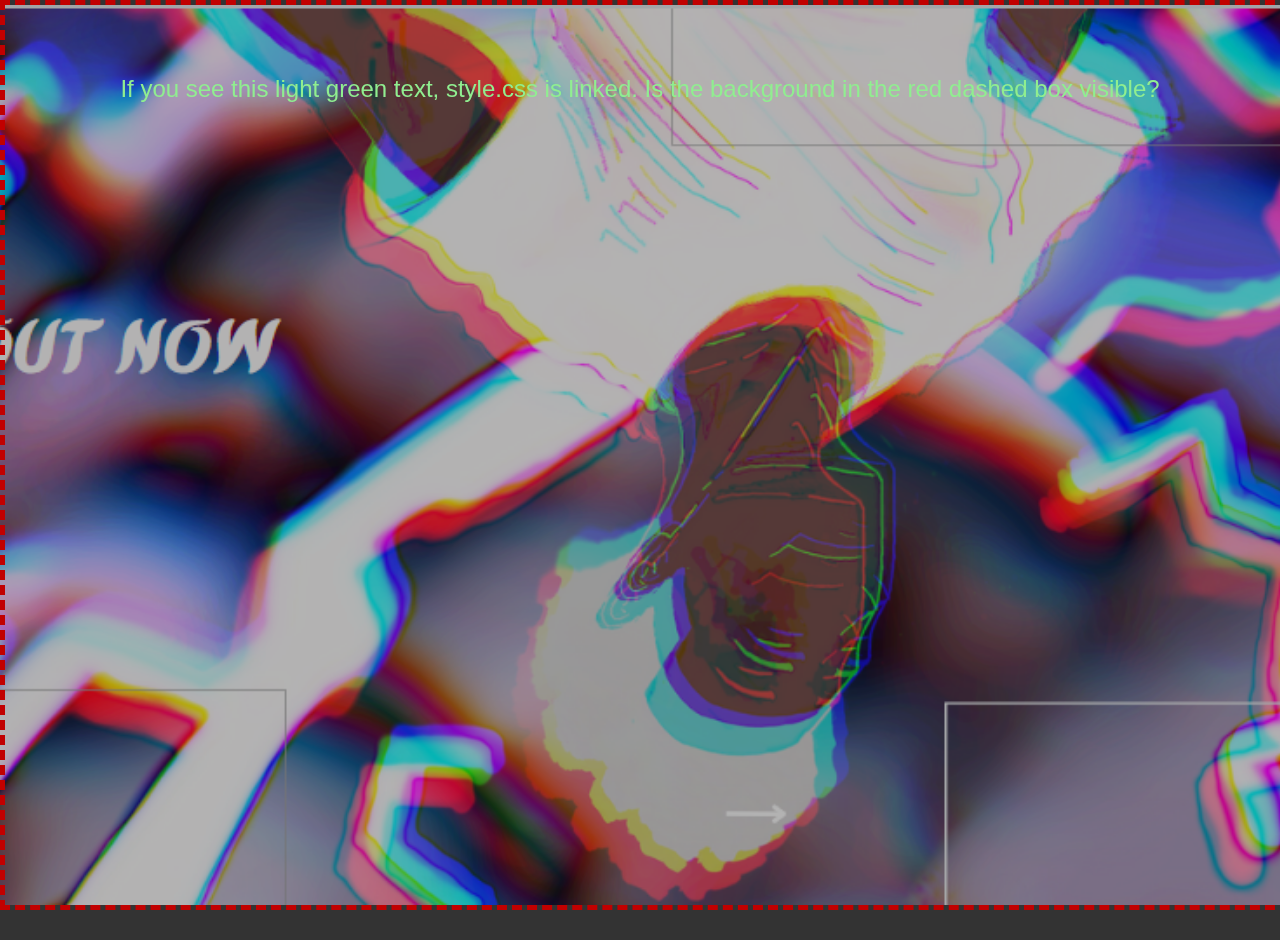
<file: background_test.html>
<!DOCTYPE html>
<html lang="en">
<head>
    <meta charset="UTF-8">
    <meta name="viewport" content="width=device-width, initial-scale=1.0">
    <title>Background Test</title>
    <link rel="stylesheet" href="style.css">
    <style>
        body { font-family: sans-serif; padding: 20px; background-color: #333; /* Darker body for contrast */ }
        .test-text { color: lightgreen; font-size: 24px; text-align: center; margin-top: 50px; position: relative; z-index: 10; }
        /* Ensure test container is visible */
        .glitch-background-container { border: 5px dashed red; min-height: 300px; }
    </style>
</head>
<body>
    <div class="glitch-background-container">
        </div>
    <div class="page-content-wrapper">
        <p class="test-text">If you see this light green text, style.css is linked. Is the background in the red dashed box visible?</p>
    </div>
</body>
</html>
</file>
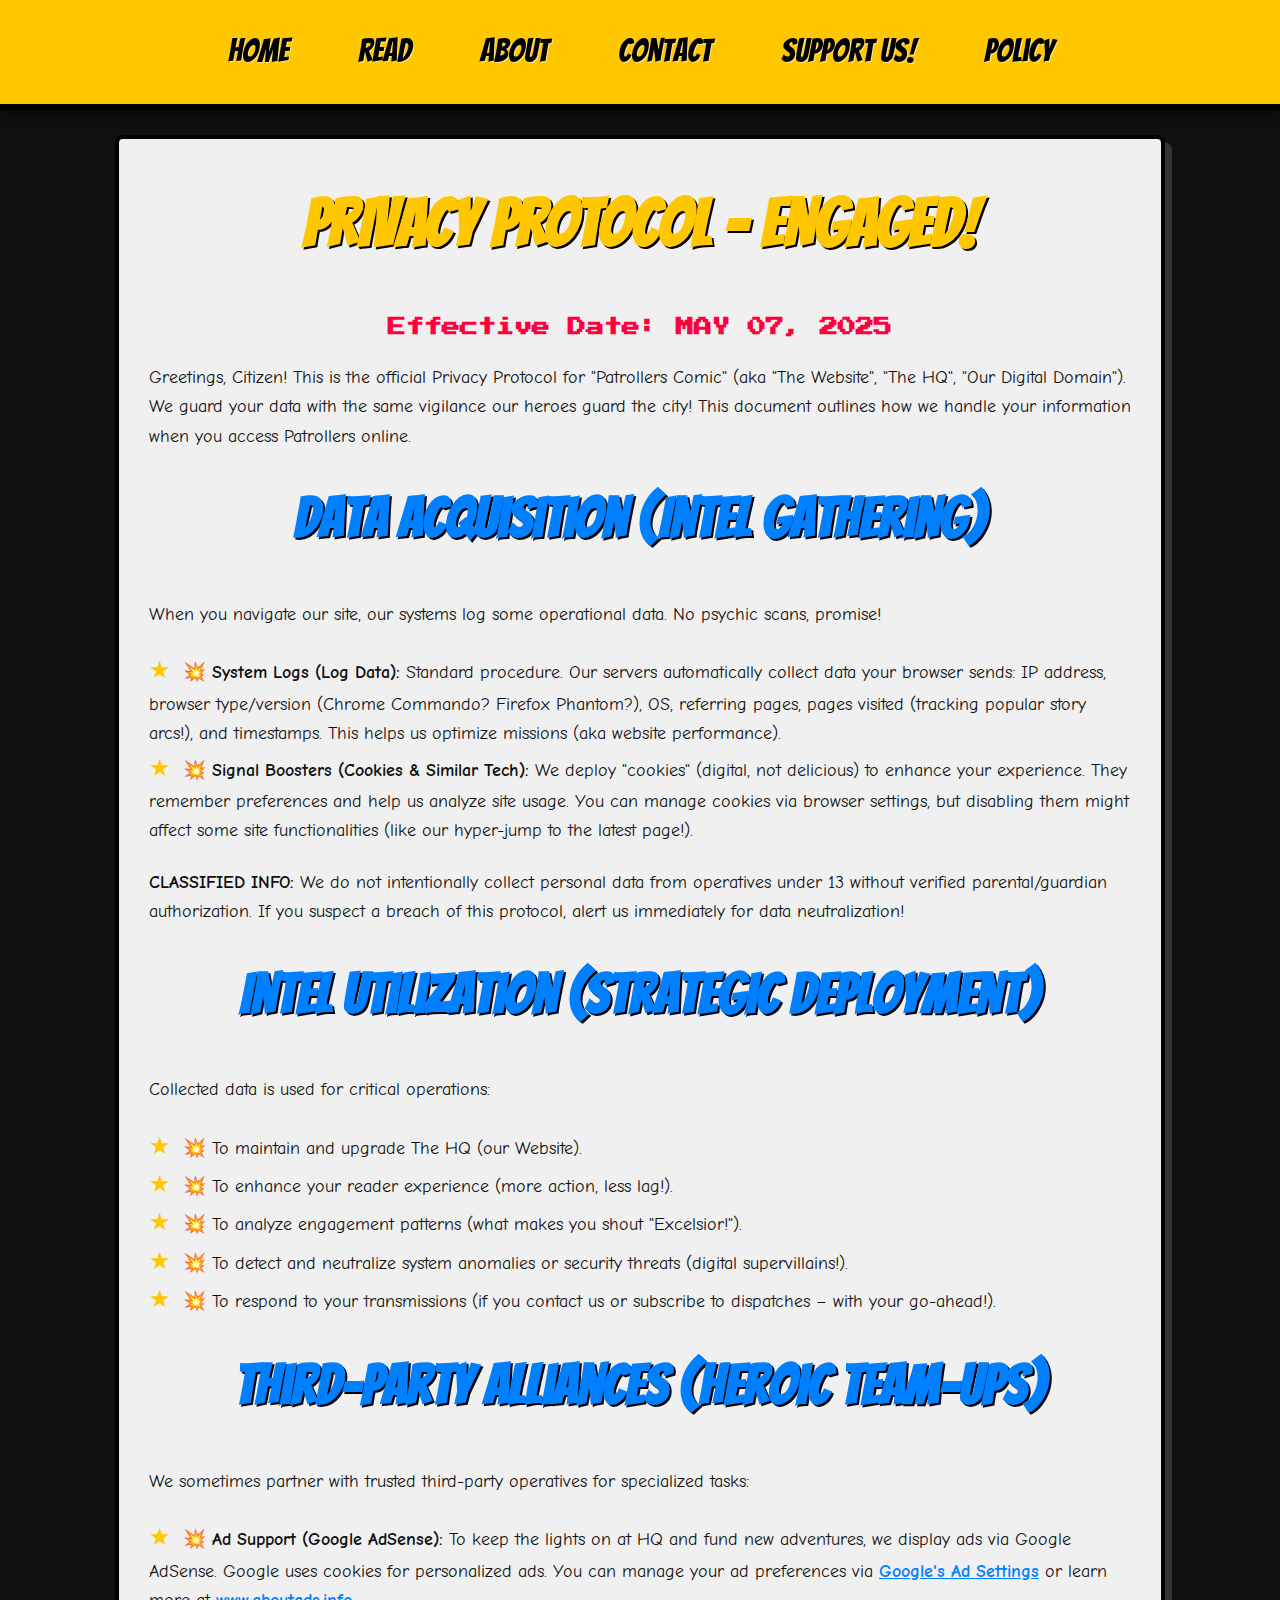
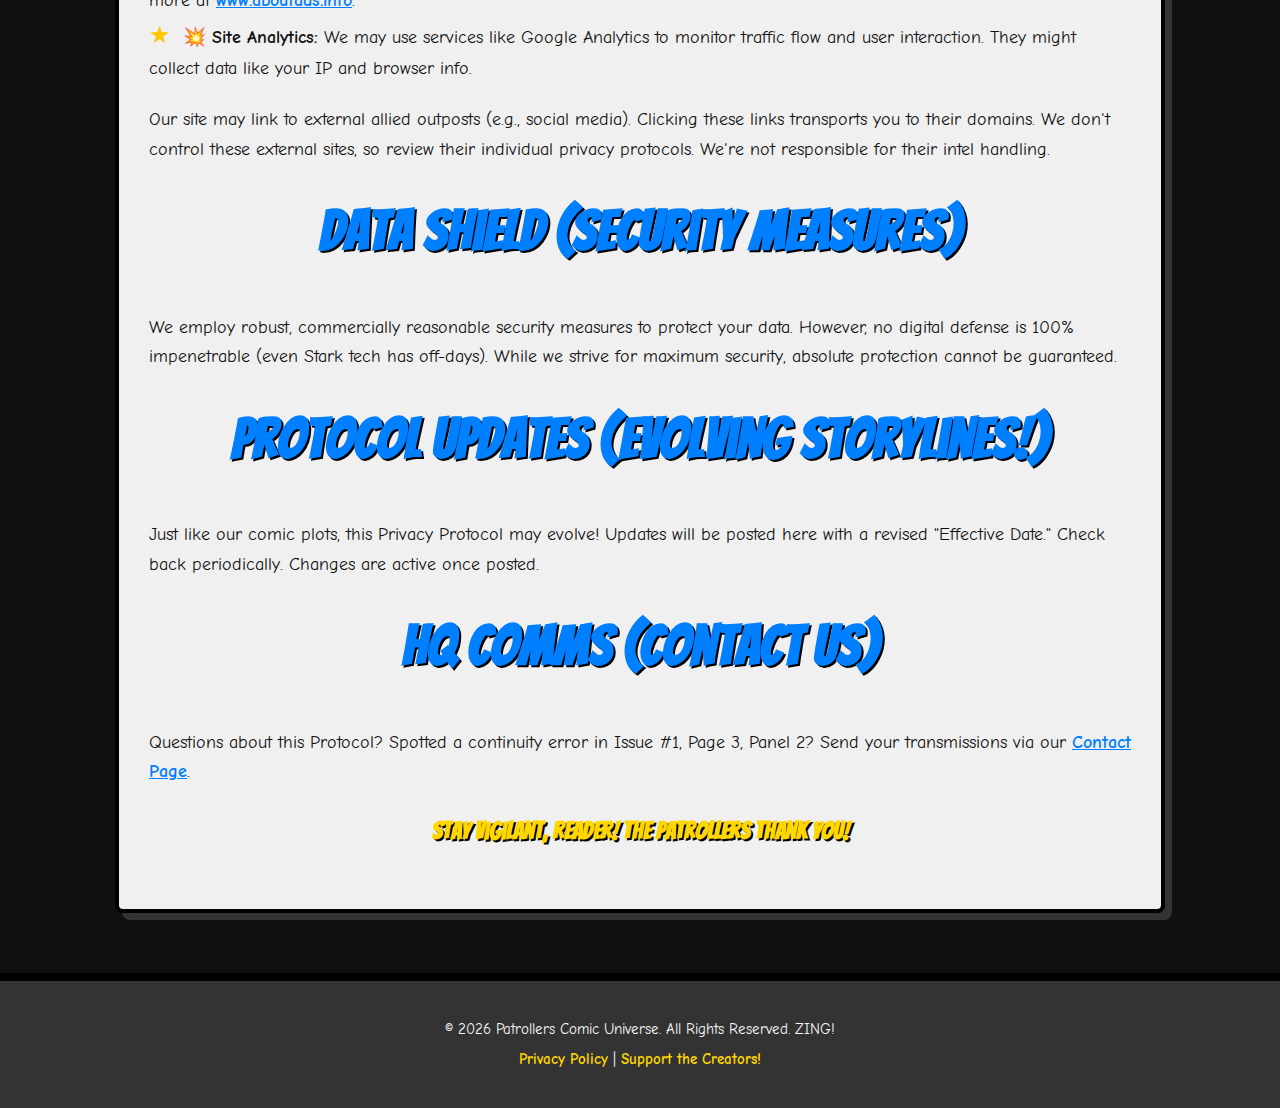
<file: private_policy.html>
<!DOCTYPE html>
<html lang="en">
<head>
  <meta charset="UTF-8">
  <meta name="viewport" content="width=device-width, initial-scale=1.0">
  <title>Patrollers Comic - Privacy Protocol</title>
  <link rel="stylesheet" href="global-styles.css">
  <link rel="icon" href="images/transparent symbol copy.png" type="image/x-icon">
  <link href="https://fonts.googleapis.com/css2?family=Bangers&family=Action+Man&family=Comic+Neue:wght@400;700&family=Press+Start+2P&display=swap" rel="stylesheet">
  <script async src="https://pagead2.googlesyndication.com/pagead/js/adsbygoogle.js?client=ca-pub-6001790580977212"
     crossorigin="anonymous"></script>
</head>
<body>
  <nav>
    <a href="index.html">Home</a>
    <a href="comic.html">Read</a>
    <a href="questions.html">About</a>
    <a href="socials.html">Contact</a>
    <a href="support.html">Support Us!</a>
    <a href="private_policy.html">Policy</a>
  </nav>

  <div class="content-wrapper">
    <div class="card privacy-policy-content"> 
      <h1>PRIVACY PROTOCOL - ENGAGED!</h1>
      <p class="effective-date" style="text-align:center; font-weight:bold; margin-bottom:20px; font-family: 'Press Start 2P', cursive; color: var(--patrollers-red-glitch);">Effective Date: MAY 07, 2025</p>

      <p>Greetings, Citizen! This is the official Privacy Protocol for "Patrollers Comic" (aka "The Website", "The HQ", "Our Digital Domain"). We guard your data with the same vigilance our heroes guard the city! This document outlines how we handle your information when you access Patrollers online.</p>

      <h2>Data Acquisition (Intel Gathering)</h2>
      <p>When you navigate our site, our systems log some operational data. No psychic scans, promise!</p>
      <ul>
        <li>💥 <strong>System Logs (Log Data):</strong> Standard procedure. Our servers automatically collect data your browser sends: IP address, browser type/version (Chrome Commando? Firefox Phantom?), OS, referring pages, pages visited (tracking popular story arcs!), and timestamps. This helps us optimize missions (aka website performance).</li>
        <li>💥 <strong>Signal Boosters (Cookies & Similar Tech):</strong> We deploy "cookies" (digital, not delicious) to enhance your experience. They remember preferences and help us analyze site usage. You can manage cookies via browser settings, but disabling them might affect some site functionalities (like our hyper-jump to the latest page!).</li>
      </ul>
      <p><strong>CLASSIFIED INFO:</strong> We do not intentionally collect personal data from operatives under 13 without verified parental/guardian authorization. If you suspect a breach of this protocol, alert us immediately for data neutralization!</p>

      <h2>Intel Utilization (Strategic Deployment)</h2>
      <p>Collected data is used for critical operations:</p>
      <ul>
        <li>💥 To maintain and upgrade The HQ (our Website).</li>
        <li>💥 To enhance your reader experience (more action, less lag!).</li>
        <li>💥 To analyze engagement patterns (what makes you shout "Excelsior!").</li>
        <li>💥 To detect and neutralize system anomalies or security threats (digital supervillains!).</li>
        <li>💥 To respond to your transmissions (if you contact us or subscribe to dispatches – with your go-ahead!).</li>
      </ul>

      <h2>Third-Party Alliances (Heroic Team-Ups)</h2>
      <p>We sometimes partner with trusted third-party operatives for specialized tasks:</p>
      <ul>
        <li>💥 <strong>Ad Support (Google AdSense):</strong> To keep the lights on at HQ and fund new adventures, we display ads via Google AdSense. Google uses cookies for personalized ads. You can manage your ad preferences via <a href="https://www.google.com/settings/ads" target="_blank" rel="noopener">Google's Ad Settings</a> or learn more at <a href="http://www.aboutads.info/choices" target="_blank" rel="noopener">www.aboutads.info</a>.</li>
        <li>💥 <strong>Site Analytics:</strong> We may use services like Google Analytics to monitor traffic flow and user interaction. They might collect data like your IP and browser info.</li>
      </ul>
      <p>Our site may link to external allied outposts (e.g., social media). Clicking these links transports you to their domains. We don't control these external sites, so review their individual privacy protocols. We're not responsible for their intel handling.</p>

      <h2>Data Shield (Security Measures)</h2>
      <p>We employ robust, commercially reasonable security measures to protect your data. However, no digital defense is 100% impenetrable (even Stark tech has off-days). While we strive for maximum security, absolute protection cannot be guaranteed.</p>
      
      <h2>Protocol Updates (Evolving Storylines!)</h2>
      <p>Just like our comic plots, this Privacy Protocol may evolve! Updates will be posted here with a revised "Effective Date." Check back periodically. Changes are active once posted.</p>

      <h2>HQ Comms (Contact Us)</h2>
      <p>Questions about this Protocol? Spotted a continuity error in Issue #1, Page 3, Panel 2? Send your transmissions via our <a href="socials.html">Contact Page</a>.</p>
      <p style="text-align:center; font-weight:bold; margin-top:25px; font-family: 'Bangers', cursive; font-size: 1.5em; color: var(--patrollers-yellow); text-shadow: 2px 2px 0 var(--comic-black);">Stay Vigilant, Reader! The Patrollers Thank You!</p>
    </div>
  </div>

  <footer>
    <p>&copy; <span id="currentYear"></span> Patrollers Comic Universe. All Rights Reserved. ZING!</p>
    <p><a href="private_policy.html">Privacy Policy</a> | <a href="support.html">Support the Creators!</a></p>
  </footer>

  <button id="backToTopBtn" title="Go to top">TOP</button>
  <script>
    // Dynamic Year for Footer
    // This script finds an element with the ID 'currentYear' and sets its text to the current year.
    document.getElementById('currentYear').textContent = new Date().getFullYear();

    // Back to Top Button Functionality
    // This script handles the visibility and action of a "back to top" button.
    let backToTopBtn = document.getElementById("backToTopBtn");
    if (backToTopBtn) { // Check if the button actually exists on the page
        window.onscroll = function() {scrollFunction()}; // Assign scroll event listener
        function scrollFunction() {
          // Show button if scrolled down 200px, otherwise hide it
          if (document.body.scrollTop > 200 || document.documentElement.scrollTop > 200) {
            backToTopBtn.style.display = "block";
          } else {
            backToTopBtn.style.display = "none";
          }
        }
        // Add click event listener to scroll to top smoothly
        backToTopBtn.addEventListener('click', function() {
          window.scrollTo({top: 0, behavior: 'smooth'});
        });
    }

    // Active Nav Link
    // This script will add an 'active' class to the current page's link in the navigation.
    // It assumes that the href attribute of the nav links matches the current page URL.
    document.addEventListener("DOMContentLoaded", function() {
        const links = document.querySelectorAll("nav a");
        // Get the current page's file name (e.g., 'private_policy.html')
        const currentPath = window.location.pathname.split("/").pop(); 
        
        links.forEach(link => {
            const linkPath = link.getAttribute("href").split("/").pop();
            link.classList.remove("active"); // Remove 'active' class from all links first
            // Check if the link's href matches the current page's file name
            if (linkPath === currentPath) {
                link.classList.add("active"); // Add 'active' class to the matching link
            }
        });

        // Special handling if the current page is index.html (Home)
        // This ensures "Home" is active if the path is empty (root) or 'index.html'
        if (currentPath === "" || currentPath === "index.html") {
            const homeLink = document.querySelector("nav a[href='index.html']");
            if (homeLink) {
                // Ensure other active classes are removed before adding to home
                links.forEach(link => link.classList.remove("active"));
                homeLink.classList.add("active");
            }
        }
    });
  </script>
</body>
</html>
</file>
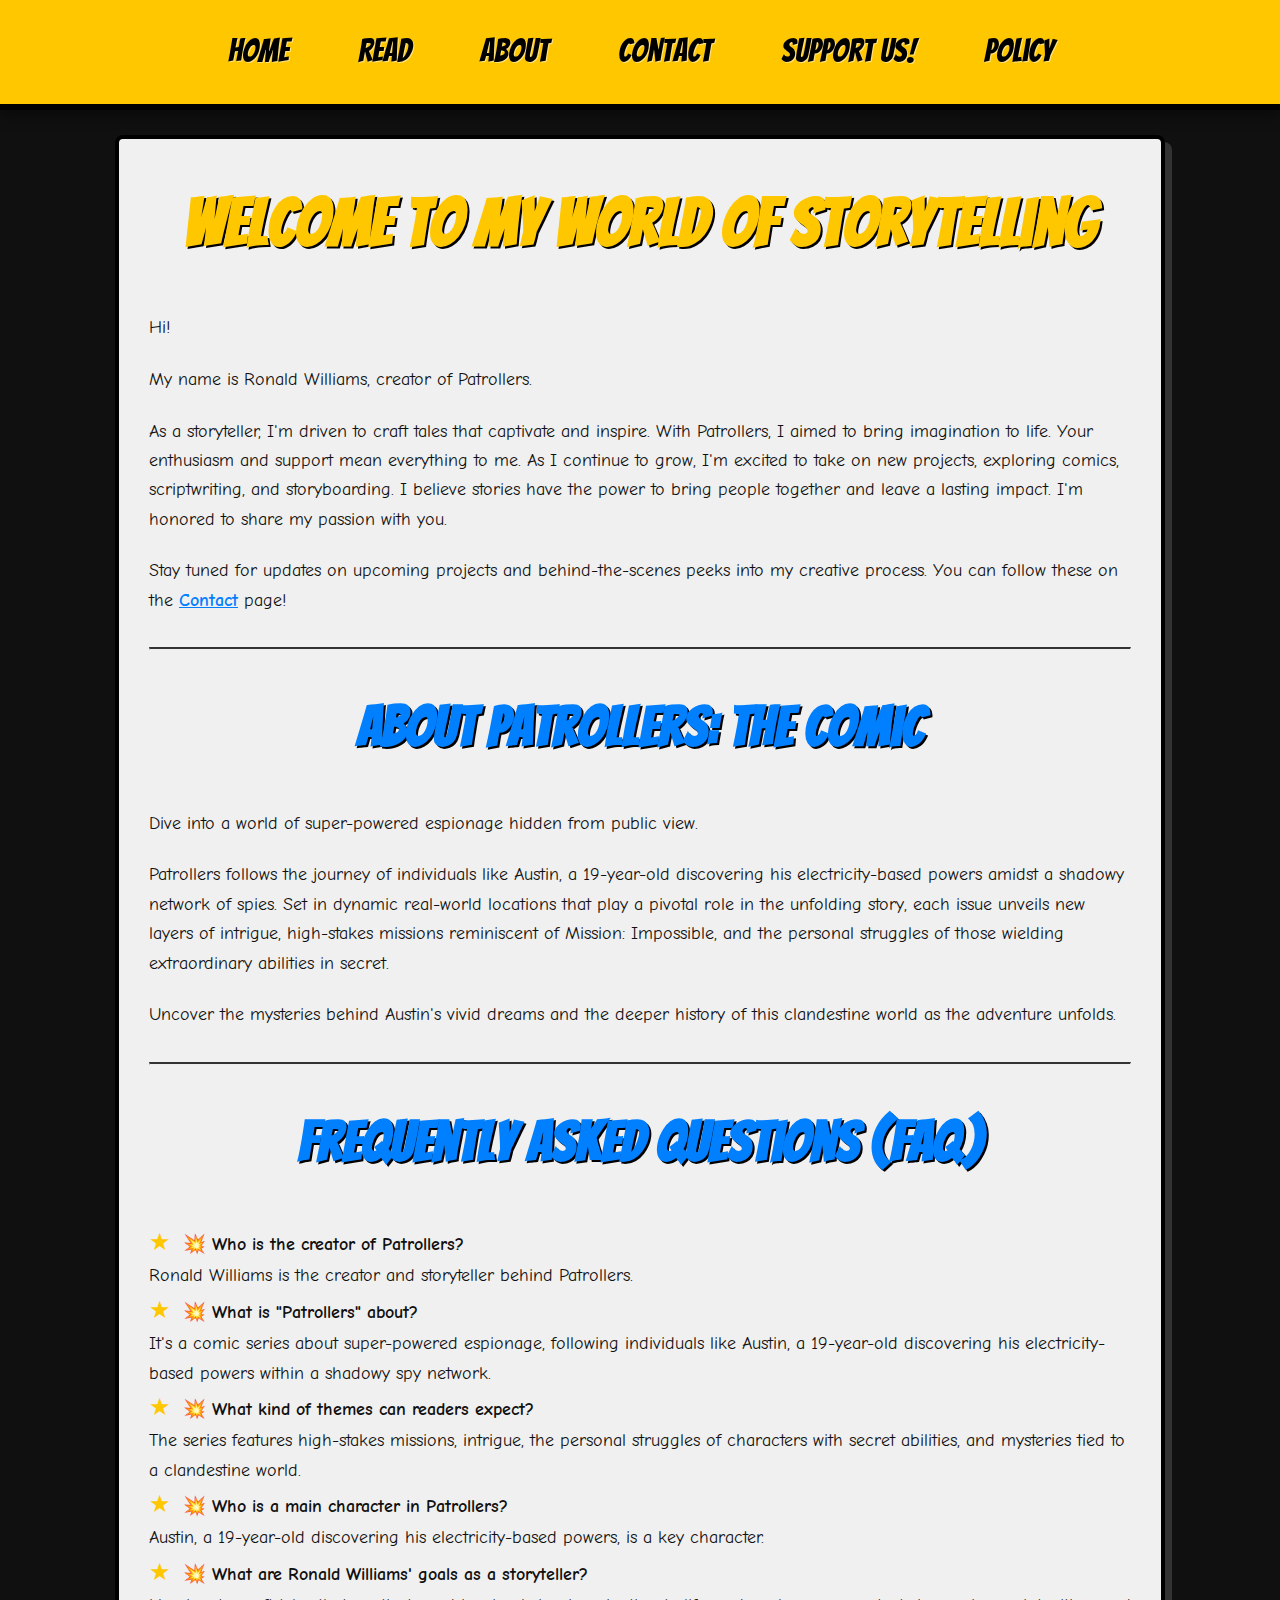
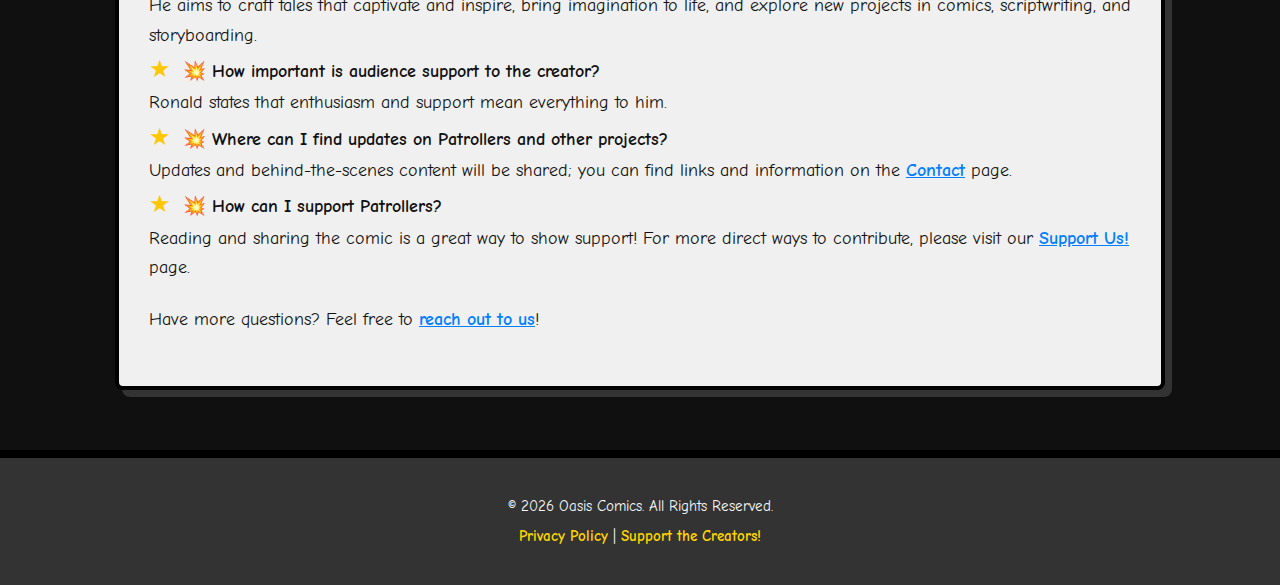
<file: questions.html>
<!DOCTYPE html>
<html lang="en">
<head>
  <meta charset="UTF-8">
  <meta name="viewport" content="width=device-width, initial-scale=1.0">
  <title>About Patrollers & Creator</title>
  <link rel="stylesheet" href="global-styles.css"> 
  <link rel="icon" href="images/transparent symbol copy.png" type="image/x-icon"> 
  <link href="https://fonts.googleapis.com/css2?family=Bangers&family=Action+Man&family=Comic+Neue:wght@400;700&family=Press+Start+2P&display=swap" rel="stylesheet">
  <script async src="https://pagead2.googlesyndication.com/pagead/js/adsbygoogle.js?client=ca-pub-6001790580977212"
     crossorigin="anonymous"></script>
</head>
<body>
  <nav>
    <a href="index.html">Home</a>
    <a href="comic.html?issue=1">Read</a>
    <a href="questions.html">About</a> <a href="socials.html">Contact</a>
    <a href="support.html">Support Us!</a>
    <a href="private_policy.html">Policy</a>
  </nav>

  <div class="content-wrapper">
    <div class="card about-page-content"> 
      
      <h1>Welcome to My World of Storytelling</h1>
      <p>Hi!</p>
      <p>My name is Ronald Williams, creator of Patrollers.</p>
      <p>As a storyteller, I'm driven to craft tales that captivate and inspire. With Patrollers, I aimed to bring imagination to life. Your enthusiasm and support mean everything to me. As I continue to grow, I'm excited to take on new projects, exploring comics, scriptwriting, and storyboarding. I believe stories have the power to bring people together and leave a lasting impact. I'm honored to share my passion with you.</p>
      <p>Stay tuned for updates on upcoming projects and behind-the-scenes peeks into my creative process. You can follow these on the <a href="socials.html">Contact</a> page!</p>
      
      <hr style="margin: 2em 0; border-top: 2px solid var(--patrollers-medium-grey);">

      <h2>About Patrollers: The Comic</h2>
      <p>Dive into a world of super-powered espionage hidden from public view.</p>
      <p>Patrollers follows the journey of individuals like Austin, a 19-year-old discovering his electricity-based powers amidst a shadowy network of spies. Set in dynamic real-world locations that play a pivotal role in the unfolding story, each issue unveils new layers of intrigue, high-stakes missions reminiscent of Mission: Impossible, and the personal struggles of those wielding extraordinary abilities in secret.</p>
      <p>Uncover the mysteries behind Austin's vivid dreams and the deeper history of this clandestine world as the adventure unfolds.</p>

      <hr style="margin: 2em 0; border-top: 2px solid var(--patrollers-medium-grey);">

      <h2>Frequently Asked Questions (FAQ)</h2>
      <ul>
        <li>💥 <strong>Who is the creator of Patrollers?</strong><br>
            Ronald Williams is the creator and storyteller behind Patrollers.</li>
        <li>💥 <strong>What is "Patrollers" about?</strong><br>
            It's a comic series about super-powered espionage, following individuals like Austin, a 19-year-old discovering his electricity-based powers within a shadowy spy network.</li>
        <li>💥 <strong>What kind of themes can readers expect?</strong><br>
            The series features high-stakes missions, intrigue, the personal struggles of characters with secret abilities, and mysteries tied to a clandestine world.</li>
        <li>💥 <strong>Who is a main character in Patrollers?</strong><br>
            Austin, a 19-year-old discovering his electricity-based powers, is a key character.</li>
        <li>💥 <strong>What are Ronald Williams' goals as a storyteller?</strong><br>
            He aims to craft tales that captivate and inspire, bring imagination to life, and explore new projects in comics, scriptwriting, and storyboarding.</li>
        <li>💥 <strong>How important is audience support to the creator?</strong><br>
            Ronald states that enthusiasm and support mean everything to him.</li>
        <li>💥 <strong>Where can I find updates on Patrollers and other projects?</strong><br>
            Updates and behind-the-scenes content will be shared; you can find links and information on the <a href="socials.html">Contact</a> page.</li>
        <li>💥 <strong>How can I support Patrollers?</strong><br> 
            Reading and sharing the comic is a great way to show support! For more direct ways to contribute, please visit our <a href="support.html">Support Us!</a> page.</li>
      </ul>
      <p>Have more questions? Feel free to <a href="socials.html">reach out to us</a>!</p>
    </div>
  </div>

  <footer>
    <p>&copy; <span id="currentYear"></span> Oasis Comics. All Rights Reserved.</p>
    <p><a href="private_policy.html">Privacy Policy</a> | <a href="support.html">Support the Creators!</a></p>
  </footer>

  <button id="backToTopBtn" title="Go to top">TOP</button>
  <script>
    // Dynamic Year for Footer
    document.getElementById('currentYear').textContent = new Date().getFullYear();

    // Back to Top Button Functionality
    let backToTopBtn = document.getElementById("backToTopBtn");
    if (backToTopBtn) { 
        window.onscroll = function() {scrollFunction()};
        function scrollFunction() {
          if (document.body.scrollTop > 200 || document.documentElement.scrollTop > 200) {
            backToTopBtn.style.display = "block";
          } else {
            backToTopBtn.style.display = "none";
          }
        }
        backToTopBtn.addEventListener('click', function() {
          window.scrollTo({top: 0, behavior: 'smooth'});
        });
    }
  </script>
</body>
</html>
</file>
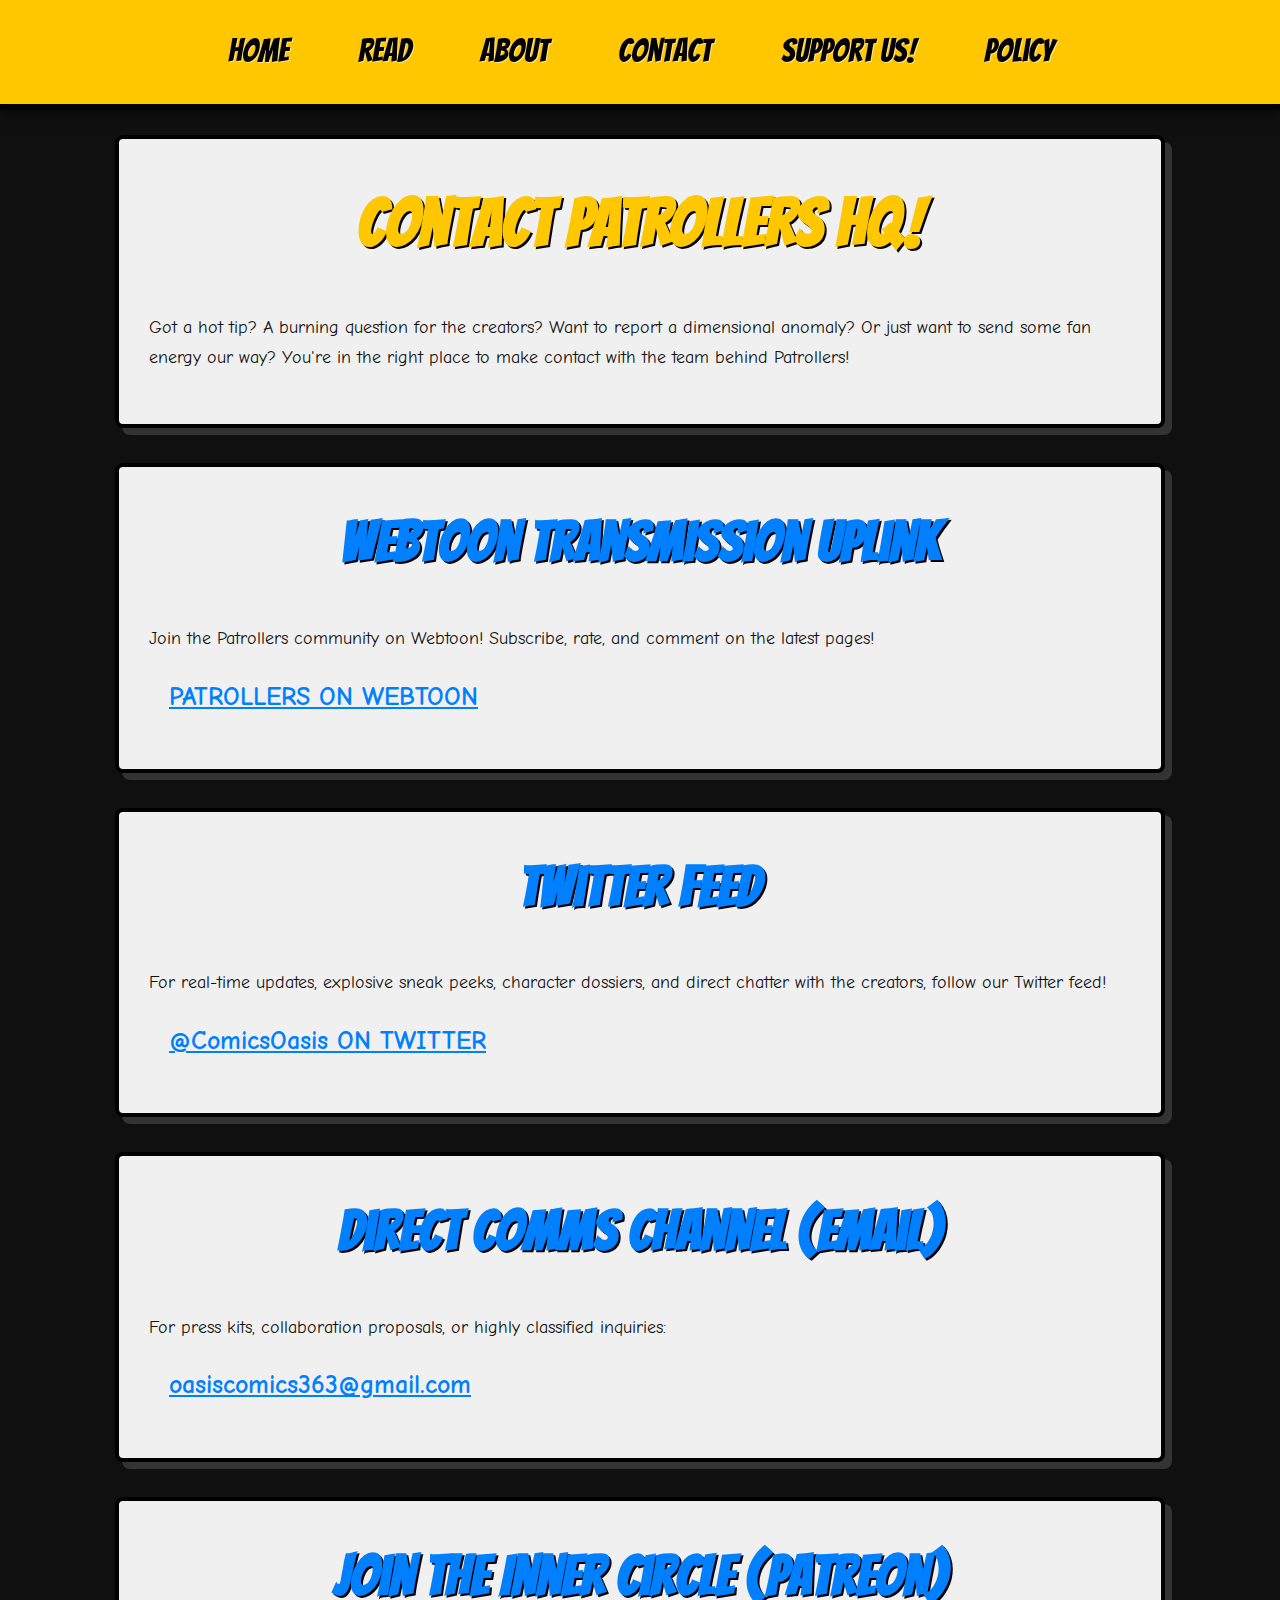
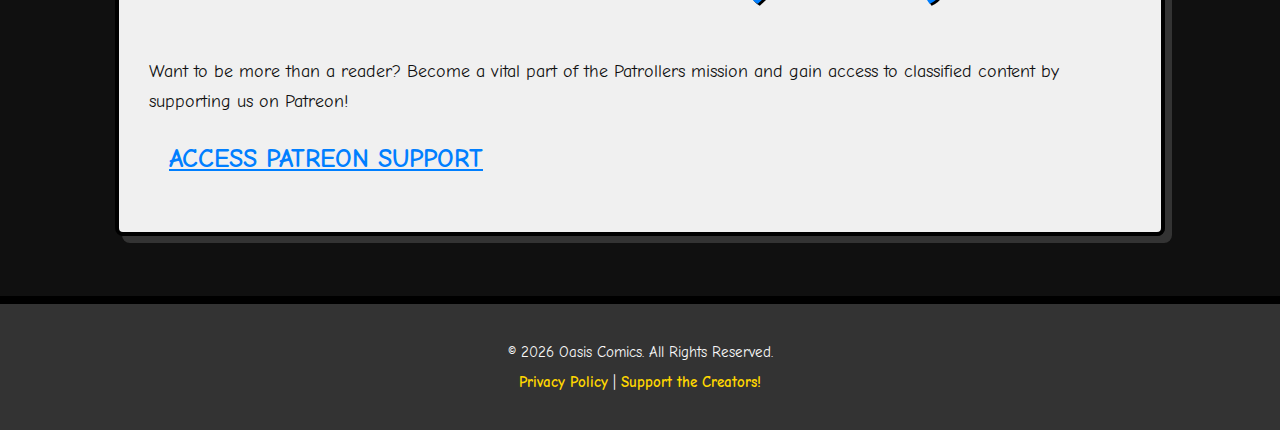
<file: socials.html>
<!DOCTYPE html>
<html lang="en">
<head>
  <meta charset="UTF-8">
  <meta name="viewport" content="width=device-width, initial-scale=1.0">
  <title>Contact Patrollers HQ!</title>
  <link rel="stylesheet" href="global-styles.css">
  <link rel="icon" href="images/transparent symbol copy.png" type="image/x-icon">
  <link href="https://fonts.googleapis.com/css2?family=Bangers&family=Action+Man&family=Comic+Neue:wght@400;700&family=Press+Start+2P&display=swap" rel="stylesheet">
  <script async src="https://pagead2.googlesyndication.com/pagead/js/adsbygoogle.js?client=ca-pub-6001790580977212"
     crossorigin="anonymous"></script>
</head>
<body>
  <nav>
    <a href="index.html">Home</a>
    <a href="comic.html">Read</a>
    <a href="questions.html">About</a>
    <a href="socials.html" class="active">Contact</a> 
    <a href="support.html">Support Us!</a>
    <a href="private_policy.html">Policy</a>
  </nav>

  <div class="content-wrapper">
    <div class="card contact-page-content"> 
      <h1>Contact PATROLLERS HQ!</h1>
      <p>Got a hot tip? A burning question for the creators? Want to report a dimensional anomaly? Or just want to send some fan energy our way? You're in the right place to make contact with the team behind Patrollers!</p>
    </div>

    <div class="card">
      <h2>Webtoon Transmission Uplink</h2>
      <p>Join the Patrollers community on Webtoon! Subscribe, rate, and comment on the latest pages!</p>
      <p><a href="https://www.webtoons.com/en/canvas/patrollers/list?title_no=973223" target="_blank" rel="noopener" class="cta-button-small">PATROLLERS ON WEBTOON</a></p>
    </div>

    <div class="card">
      <h2>Twitter Feed</h2>
      <p>For real-time updates, explosive sneak peeks, character dossiers, and direct chatter with the creators, follow our Twitter feed!</p>
      <p><a href="https://x.com/ComicsOasis" target="_blank" rel="noopener" class="cta-button-small">@ComicsOasis ON TWITTER</a></p>
    </div>
    
    <div class="card">
      <h2>Direct Comms Channel (Email)</h2>
      <p>For press kits, collaboration proposals, or highly classified inquiries:</p>
      <p><a href="mailto:oasiscomics363@gmail.com" class="cta-button-small">oasiscomics363@gmail.com</a></p>
    </div>

     <div class="card">
      <h2>Join the Inner Circle (Patreon)</h2>
      <p>Want to be more than a reader? Become a vital part of the Patrollers mission and gain access to classified content by supporting us on Patreon!</p>
      <p><a href="support.html" class="cta-button-small">ACCESS PATREON SUPPORT</a></p>
    </div>
  </div>

  <footer>
    <p>&copy; <span id="currentYear"></span> Oasis Comics. All Rights Reserved.</p>
    <p><a href="private_policy.html">Privacy Policy</a> | <a href="support.html">Support the Creators!</a></p>
  </footer>

  <button id="backToTopBtn" title="Go to top">TOP</button>
  <script>
    // Dynamic Year for Footer
    document.getElementById('currentYear').textContent = new Date().getFullYear();

    // Back to Top Button Functionality
    let backToTopBtn = document.getElementById("backToTopBtn");
    if (backToTopBtn) { // Check if the button exists
        window.onscroll = function() {scrollFunction()};
        function scrollFunction() {
          if (document.body.scrollTop > 200 || document.documentElement.scrollTop > 200) {
            backToTopBtn.style.display = "block";
          } else {
            backToTopBtn.style.display = "none";
          }
        }
        backToTopBtn.addEventListener('click', function() {
          // Smooth scroll to top
          window.scrollTo({top: 0, behavior: 'smooth'});
        });
    }

    // Active Nav Link
    // This script will add an 'active' class to the current page's link in the navigation.
    document.addEventListener("DOMContentLoaded", function() {
        const links = document.querySelectorAll("nav a");
        // Get the current page's file name (e.g., 'socials.html')
        const currentPath = window.location.pathname.split("/").pop(); 
        
        links.forEach(link => {
            const linkPath = link.getAttribute("href").split("/").pop();
            link.classList.remove("active"); // Remove active from all first
            if (linkPath === currentPath) {
                link.classList.add("active");
            }
        });

        // Special handling if the current page is index.html (Home)
        if (currentPath === "" || currentPath === "index.html") {
            const homeLink = document.querySelector("nav a[href='index.html']");
            if (homeLink) {
                // Ensure other active classes are removed before adding to home
                links.forEach(link => link.classList.remove("active"));
                homeLink.classList.add("active");
            }
        }
    });
  </script>
</body>
</html>
</file>
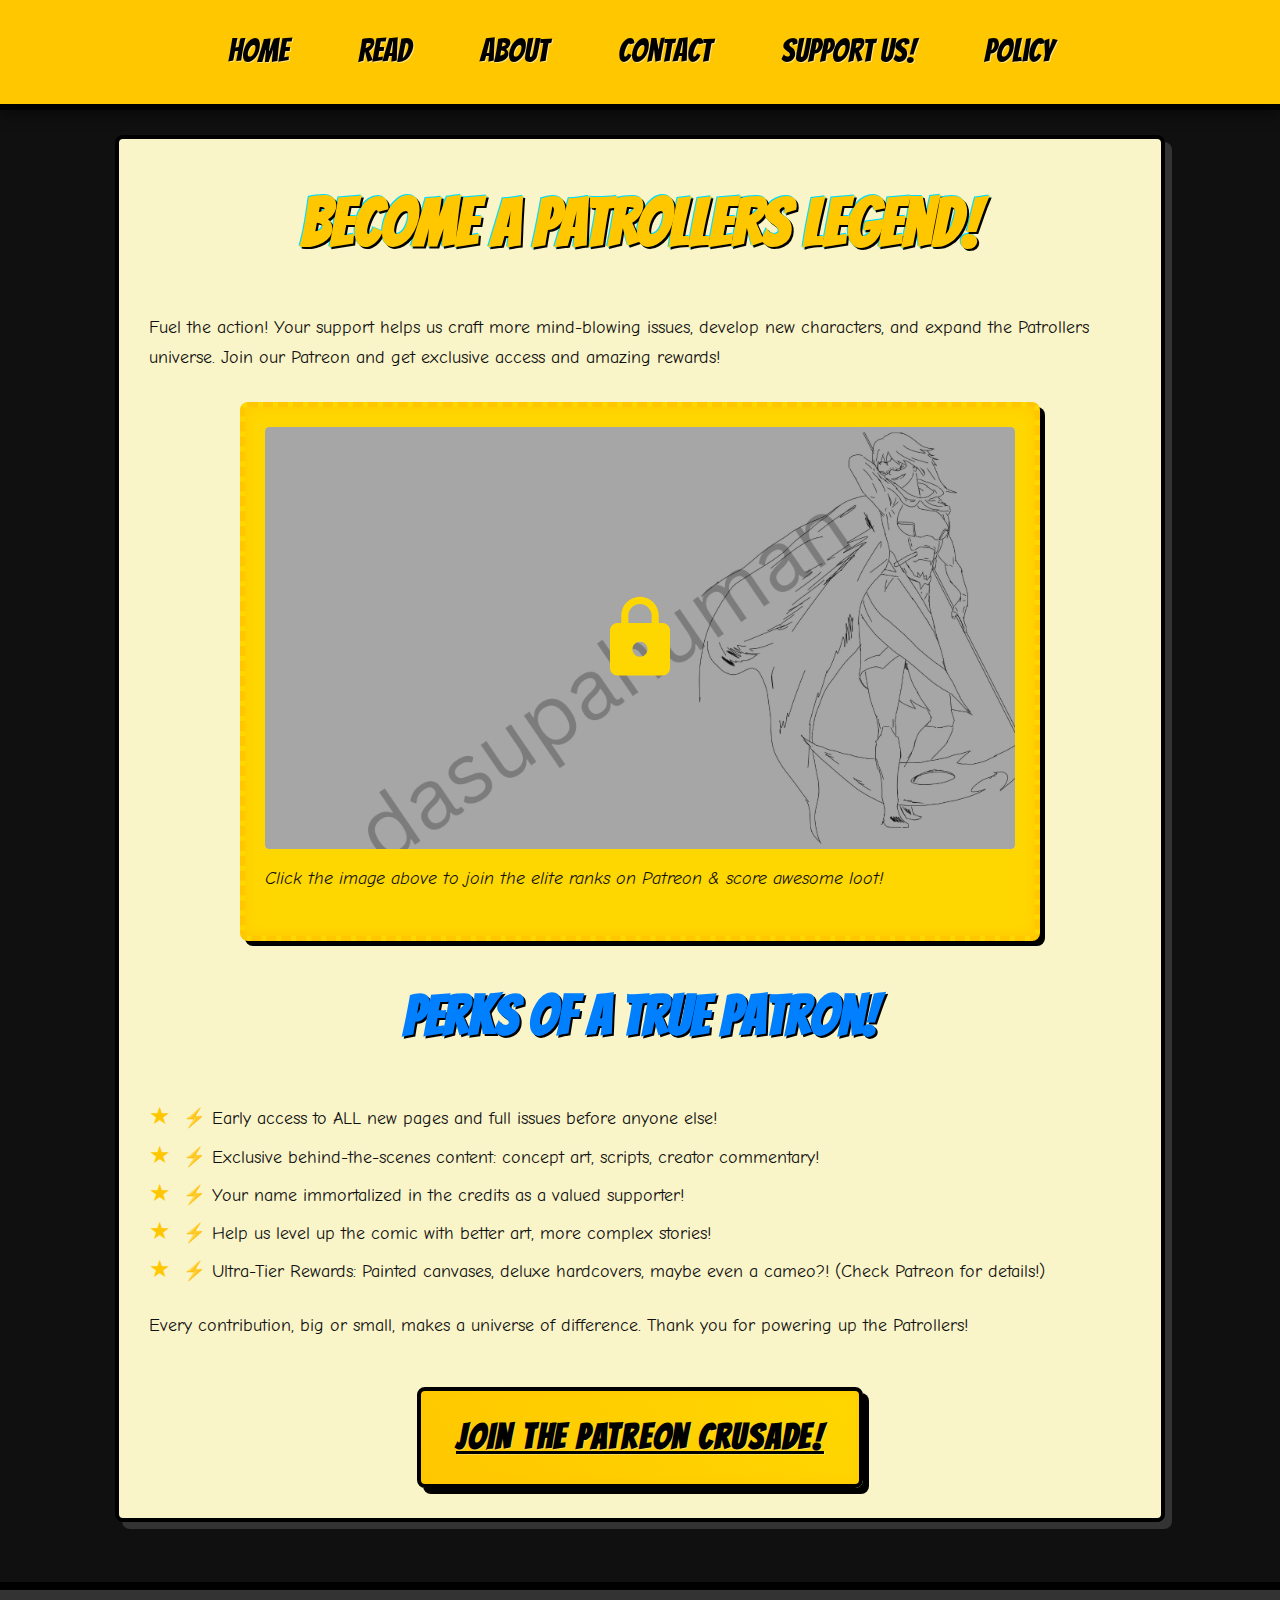
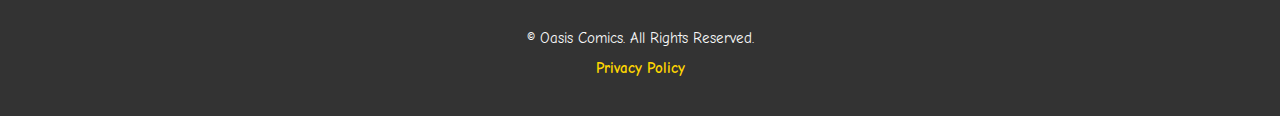
<file: support.html>
<!DOCTYPE html>
<html lang="en">
<head>
  <meta charset="UTF-8">
  <meta name="viewport" content="width=device-width, initial-scale=1.0">
  <title>Support Patrollers - Become a Hero!</title>
  <link rel="stylesheet" href="global-styles.css">
  <link rel="stylesheet" href="support-styles.css">
  <link rel="icon" href="images/transparent symbol copy.png" type="image/x-icon">
  <link href="https://fonts.googleapis.com/css2?family=Bangers&family=Action+Man&family=Comic+Neue:wght@400;700&family=Press+Start+2P&display=swap" rel="stylesheet">
  <script async src="https://pagead2.googlesyndication.com/pagead/js/adsbygoogle.js?client=ca-pub-6001790580977212"
     crossorigin="anonymous"></script>
</head>
<body>
  <nav>
    <a href="index.html">Home</a>
    <a href="comic.html?issue=1">Read</a> <a href="questions.html">About</a>
    <a href="socials.html">Contact</a>
    <a href="support.html">Support Us!</a>
    <a href="private_policy.html">Policy</a>
  </nav>

  <div class="content-wrapper">
    <div class="card support-page-content">
      <h1>Become a PATROLLERS Legend!</h1>
      <p>Fuel the action! Your support helps us craft more mind-blowing issues, develop new characters, and expand the Patrollers universe. Join our Patreon and get exclusive access and amazing rewards!</p>

      <div class="promo-image-container">
        <a href="https://www.patreon.com/join/PatrollersComics?utm_source=webtoons&utm_medium=link&utm_campaign=PatrollersComics&redirect_uri=http%3A%2F%2Fm.webtoons.com%2Fapp%2Fchallenge%2FpatreonCallback%3FpageType%3DepisodeList%26title_no%3D973223" target="_blank" rel="noopener" class="patreon-link-locked">
          <img src="Character sheet/Sombra.png" alt="Support Patrollers on Patreon - Get Exclusive Rewards" class="promo-image">
          </a>
        <p class="promo-caption">Click the image above to join the elite ranks on Patreon & score awesome loot!</p>
      </div>

      <h2>Perks of a True Patron!</h2>
      <ul>
        <li>⚡️ Early access to ALL new pages and full issues before anyone else!</li>
        <li>⚡️ Exclusive behind-the-scenes content: concept art, scripts, creator commentary!</li>
        <li>⚡️ Your name immortalized in the credits as a valued supporter!</li>
        <li>⚡️ Help us level up the comic with better art, more complex stories!</li>
        <li>⚡️ Ultra-Tier Rewards: Painted canvases, deluxe hardcovers, maybe even a cameo?! (Check Patreon for details!)</li>
      </ul>
      <p>Every contribution, big or small, makes a universe of difference. Thank you for powering up the Patrollers!</p>
      <a href="https://www.patreon.com/join/PatrollersComics?utm_source=webtoons&utm_medium=link&utm_campaign=PatrollersComics&redirect_uri=http%3A%2F%2Fm.webtoons.com%2Fapp%2Fchallenge%2FpatreonCallback%3FpageType%3DepisodeList%26title_no%3D973223" target="_blank" rel="noopener" class="cta-button support-cta">JOIN THE PATREON CRUSADE!</a>
    </div>
  </div>

  <footer>
    <p>&copy; Oasis Comics. All Rights Reserved.</p>
    <p><a href="private_policy.html">Privacy Policy</a></p>
  </footer>

  <button id="backToTopBtn" title="Go to top">TOP</button>
  <script>
    let backToTopBtn = document.getElementById("backToTopBtn");
    window.onscroll = function() {scrollFunction()};
    function scrollFunction() {
      if (backToTopBtn) {
        if (document.body.scrollTop > 200 || document.documentElement.scrollTop > 200) {
          backToTopBtn.style.display = "block";
        } else {
          backToTopBtn.style.display = "none";
        }
      }
    }
    if (backToTopBtn) {
      backToTopBtn.addEventListener('click', function() {
        window.scrollTo({ top: 0, behavior: 'smooth' });
      });
    }
  </script>
</body>
</html>
<!DOCTYPE html>
<html lang="en">
<head>
  <meta charset="UTF-8">
  <meta name="viewport" content="width=device-width, initial-scale=1.0">
  <title>Support Patrollers - Become a Hero!</title>
  <link rel="stylesheet" href="global-styles.css">
  <link rel="stylesheet" href="support-styles.css">
  <link rel="icon" href="images/transparent symbol copy.png" type="image/x-icon">
  <link href="https://fonts.googleapis.com/css2?family=Bangers&family=Action+Man&family=Comic+Neue:wght@400;700&family=Press+Start+2P&display=swap" rel="stylesheet">
  <script async src="
</file>
<file: style.css>
/* Import Google Fonts */
@import url('https://fonts.googleapis.com/css2?family=Bangers&family=Action+Man&family=Comic+Neue:wght@400;700&family=Press+Start+2P&display=swap');

/* CSS Variables - Gold Primary, Updated Glitch Palette */
:root {
  --patrollers-yellow: #FFD700; /* PRIMARY ACCENT */
  --patrollers-gold: #FFC700;   /* Richer Gold Accent */
  --patrollers-electric-blue: #007FFF; /* For Outline/Hover/Secondary Glitch */
  --patrollers-cyan: #00DDFF;         /* PRIMARY Glitch Color */
  --patrollers-red-glitch: #FF003C; /* New red for glitch effect */
  --patrollers-dark-grey: #101010;     /* Base background */
  --patrollers-medium-grey: #333333;
  --patrollers-light-grey-card: #f9f9f9;
  --comic-black: #000000;
  --comic-white: #FFFFFF;

  /* Glitch Text Shadow Variables - Used by various elements */
  --glitch-text-shadow-cyan-main:
    1px 1px 0 var(--patrollers-cyan),
    -1px -1px 0 var(--patrollers-cyan);
  --glitch-text-shadow-cyan-heavy: /* Example: For heavier emphasis if needed */
    1.5px 1.5px 0 var(--patrollers-cyan),
    -1.5px -1.5px 0 var(--patrollers-cyan);
  --glitch-text-shadow-blue-hover: /* Blue glitch for hover effects */
    2px 2px 0 var(--patrollers-electric-blue),
    -2px -2px 0 var(--patrollers-cyan);
}

body {
  font-family: 'Comic Neue', sans-serif;
  background-color: var(--patrollers-dark-grey);
  color: var(--patrollers-light-grey-card);
  margin: 0;
  padding: 0;
  line-height: 1.6;
  display: flex;
  flex-direction: column;
  min-height: 100vh;
  position: relative;
  overflow-x: hidden; /* Prevents horizontal scrollbars often caused by glitch effects */
}

/* --- Glitch Background for index.html --- */
.glitch-background-container {
  position: fixed; /* Fixed position to stay in viewport */
  top: 0;
  left: 0;
  width: 100%;
  height: 100%;
  z-index: 0; /* Base layer, behind all content */
  overflow: hidden; /* Essential for clip-path animations */
  background-image: url('images/Background.png'); /* Path relative to this CSS file */
  background-size: cover; /* Cover the entire container */
  background-position: center center; /* Center the image */
  background-repeat: no-repeat; /* Explicitly prevent tiling */
  filter: brightness(0.7) saturate(1.1) contrast(1.0); /* Adjusted filter for potentially more intense glitch */
}

/* Pseudo-elements for animated background glitch effect layers */
.glitch-background-container::before,
.glitch-background-container::after {
  content: ''; /* Required for pseudo-elements to render */
  position: absolute;
  top: 0;
  left: 0;
  width: 100%;
  height: 100%;
  background-image: url('images/Background.png'); /* Explicitly set background image */
  background-size: cover;
  background-position: center center;
  background-repeat: no-repeat;
  overflow: hidden;
}

.glitch-background-container::before {
  /* Faster and more aggressive animation */
  animation: background-glitch-effect-1 1.8s infinite linear alternate;
  z-index: 1; /* Layer above the container's direct background, below ::after */
}

.glitch-background-container::after {
  /* Faster and more aggressive animation */
  animation: background-glitch-effect-2 2.2s infinite linear alternate-reverse;
  z-index: 2; /* Topmost animated background layer, still below page content */
}


/* Wrapper for all actual page content */
.page-content-wrapper {
    position: relative;
    /* Ensures this wrapper is above the glitch background container and its pseudo-elements */
    z-index: 3;
    background-color: transparent; /* So the glitch background is visible underneath */
    display: flex;
    flex-direction: column;
    min-height: 100vh;
    width: 100%;
}


/* --- PATROLLERS Main Title Styling - NEW Glitch Effect --- */
.patrollers-title-glitch {
  font-family: 'Bangers', cursive;
  color: var(--comic-white); /* Main text color */
  position: relative; /* For positioning of pseudo-elements and z-index stacking */
  text-align: center;
  letter-spacing: 0.08em;
  font-size: 5em; /* Base font size for the title */
  margin: 0.1em 0; /* Vertical margin */
  text-decoration: line-through; /* White strikethrough */
  text-decoration-color: var(--comic-white);
  text-decoration-thickness: 0.06em; /* Adjust thickness as needed */
  text-decoration-skip-ink: none; /* Ensures continuous line */
  animation: none; /* No animation on the base text itself */
  text-shadow: none; /* No shadow on the base text itself */
  z-index: 1; /* Ensures the main text is above its own pseudo-elements if needed */
}

/* Pseudo-elements for the title's animated glitch layers */
.patrollers-title-glitch::before,
.patrollers-title-glitch::after {
  content: attr(data-text); /* Uses the H1's data-text attribute for the content */
  position: absolute;
  top: 0;
  left: 0;
  width: 100%;
  height: 100%;
  overflow: hidden; /* Essential for clip-path */
  background-color: transparent; /* Should not obscure anything */
}

.patrollers-title-glitch::before {
  color: var(--patrollers-cyan); /* Cyan glitch layer */
  animation: new-glitch-anim-1 2.7s infinite linear alternate;
  z-index: -1; /* Positioned behind the main title text */
}

.patrollers-title-glitch::after {
  color: var(--patrollers-red-glitch); /* Red glitch layer */
  animation: new-glitch-anim-2 2.3s infinite linear alternate;
  z-index: -2; /* Positioned further behind the main title text */
}


/* Keyframes for the NEW title glitch effect (text layers) */
@keyframes new-glitch-anim-1 { /* For ::before (cyan layer) */
  0% { transform: translate(0, 0); clip-path: inset(0 0 0 0); }
  5% { transform: translate(-3px, 1px) skewX(-3deg); clip-path: polygon(0 0, 100% 0, 100% 20%, 0 25%, 0 45%, 100% 50%, 100% 70%, 0 73%, 0 100%, 0% 100%); }
  10% { transform: translate(3px, -1px) skewX(3deg); clip-path: polygon(0 10%, 100% 5%, 100% 30%, 0 33%, 0 55%, 100% 52%, 100% 80%, 0 78%, 0 0, 0% 0); }
  15% { transform: translate(-5px, 2px) skewX(-5deg); clip-path: inset(10% 0% 30% 0%); }
  20% { transform: translate(0, 0); clip-path: inset(0 0 0 0); }
  30% { transform: translate(2px, -2px); clip-path: polygon(0 50%, 100% 45%, 100% 55%, 0 60%, 0 80%, 100% 75%, 100% 90%, 0 95%, 0% 100%);}
  40% { transform: translate(4px, 1px) skewX(2deg); clip-path: polygon(0 60%, 100% 55%, 100% 70%, 0 78%, 0 20%, 100% 15%, 100% 40%, 0 43%); }
  50% { transform: translate(-3px, -1px); clip-path: inset(20% 0% 60% 0%);}
  60% { transform: translate(-2px, 2px) skewX(3deg); clip-path: inset(40% 0% 10% 0%); }
  70% { transform: translate(3px, -2px) skewX(-2deg); clip-path: polygon(0 10%, 100% 15%, 100% 25%, 0 20%, 0 70%, 100% 75%, 100% 85%, 0 80%, 0% 100%);}
  80% { transform: translate(1px, 1px); clip-path: polygon(0 22%, 100% 20%, 100% 33%, 0 35%, 0 77%, 100% 72%, 100% 88%, 0 90%); }
  90% { transform: translate(-4px, -1px) skewX(5deg); clip-path: inset(50% 0% 5% 0%);}
  100% { transform: translate(0, 0); clip-path: inset(0 0 0 0); }
}

@keyframes new-glitch-anim-2 { /* For ::after (red layer) */
  0% { transform: translate(0, 0); clip-path: inset(0 0 0 0); }
  7% { transform: translate(2px, -1px) skewX(2deg); clip-path: polygon(0 15%, 100% 20%, 100% 35%, 0 30%, 0 60%, 100% 65%, 100% 80%, 0 75%, 0 0, 0% 0); }
  12% { transform: translate(-2px, 1px) skewX(-2deg); clip-path: polygon(0 5%, 100% 0, 100% 25%, 0 30%, 0 50%, 100% 45%, 100% 75%, 0 80%, 0 100%, 0% 100%); }
  18% { transform: translate(4px, -2px) skewX(4deg); clip-path: inset(25% 0% 40% 0%); }
  22% { transform: translate(0, 0); clip-path: inset(0 0 0 0); }
  33% { transform: translate(-2px, 2px); clip-path: polygon(0 40%, 100% 35%, 100% 60%, 0 65%, 0 85%, 100% 80%, 100% 95%, 0 90%, 0% 100%);}
  45% { transform: translate(-3px, 1px) skewX(-3deg); clip-path: polygon(0 50%, 100% 60%, 100% 80%, 0 70%, 0 10%, 100% 5%, 100% 30%, 0 35%); }
  55% { transform: translate(3px, -1px) skewX(-2deg); clip-path: inset(5% 0% 50% 0%); }
  68% { transform: translate(2px, 2px) skewX(1deg); clip-path: polygon(0 5%, 100% 10%, 100% 15%, 0 10%, 0 80%, 100% 85%, 100% 90%, 0 95%, 0% 100%);}
  75% { transform: translate(-1px, -1px); clip-path: polygon(0 30%, 100% 25%, 100% 40%, 0 48%, 0 68%, 100% 60%, 100% 90%, 0 95%); }
  88% { transform: translate(3px, 1px) skewX(-4deg); clip-path: inset(60% 0% 15% 0%);}
  100% { transform: translate(0, 0); clip-path: inset(0 0 0 0); }
}

/* Keyframes for the MORE AGGRESSIVE background image glitch effect */
@keyframes background-glitch-effect-1 { /* For .glitch-background-container::before */
  0% { transform: translateX(0) skewX(0deg); opacity: 0.25; clip-path: inset(0% 0% 0% 0%); }
  8% { transform: translateX(-8px) skewX(-1deg); opacity: 0.6; clip-path: inset(5% 75% 60% 10%); }
  16% { transform: translateX(10px) skewX(0.5deg); opacity: 0.15; clip-path: inset(70% 8% 15% 78%); }
  24% { transform: translateX(-6px) skewX(1deg); opacity: 0.7; clip-path: inset(25% 5% 40% 2%); }
  32% { transform: translateX(8px) skewX(-0.8deg); opacity: 0.1; clip-path: inset(5% 60% 5% 65%); }
  40% { transform: translateX(0) skewX(0deg); opacity: 0.5; clip-path: inset(60% 0% 10% 0%); }
  48% { transform: translateX(12px) skewX(1.2deg); opacity: 0.65; clip-path: inset(15% 40% 70% 30%); }
  56% { transform: translateX(-10px) skewX(-1.5deg); opacity: 0.2; clip-path: inset(55% 10% 8% 80%); }
  64% { transform: translateX(5px) skewX(0.3deg); opacity: 0.75; clip-path: inset(35% 15% 38% 25%); }
  72% { transform: translateX(-12px) skewX(1.3deg); opacity: 0.1; clip-path: inset(10% 75% 80% 5%); }
  80% { transform: translateX(0) skewX(0deg); opacity: 0.4; clip-path: inset(0% 0% 0% 0%); }
  88% { transform: translateX(8px) skewX(-0.7deg); opacity: 0.55; clip-path: inset(45% 25% 20% 50%); }
  100% { transform: translateX(0) skewX(0deg); opacity: 0.25; clip-path: inset(0% 0% 0% 0%); }
}

@keyframes background-glitch-effect-2 { /* For .glitch-background-container::after */
  0% { transform: translateX(0) skewY(0deg); opacity: 0.2; clip-path: inset(0% 0% 0% 0%); }
  10% { transform: translateX(9px) skewY(0.8deg); opacity: 0.5; clip-path: inset(60% 10% 10% 70%); }
  20% { transform: translateX(-11px) skewY(-0.6deg); opacity: 0.1; clip-path: inset(10% 80% 65% 8%); }
  30% { transform: translateX(7px) skewY(-1.1deg); opacity: 0.6; clip-path: inset(30% 3% 50% 10%); }
  40% { transform: translateX(-9px) skewY(0.4deg); opacity: 0.15; clip-path: inset(10% 55% 10% 70%); }
  50% { transform: translateX(0) skewY(0deg); opacity: 0.35; clip-path: inset(50% 0% 30% 0%); }
  60% { transform: translateX(-13px) skewY(-1.3deg); opacity: 0.65; clip-path: inset(22% 35% 58% 42%); }
  70% { transform: translateX(11px) skewY(1.6deg); opacity: 0.05; clip-path: inset(60% 8% 12% 75%); }
  80% { transform: translateX(4px) skewY(-0.2deg); opacity: 0.7; clip-path: inset(30% 22% 33% 18%); }
  90% { transform: translateX(-10px) skewY(1.1deg); opacity: 0.15; clip-path: inset(8% 65% 70% 12%); }
  100% { transform: translateX(0) skewY(0deg); opacity: 0.2; clip-path: inset(0% 0% 0% 0%); }
}


/* Main Header on Homepage (index.html) */
.main-header {
  background-color: rgba(20, 20, 20, 0.97);
  color: var(--patrollers-yellow);
  padding: 30px 20px;
  text-align: center;
  border-bottom: 8px solid var(--patrollers-gold);
  position: relative; /* Stacking context for its children */
}

.main-header .tagline {
    font-family: 'Bangers', cursive; /* Changed from 'Action Man' to 'Bangers' */
    font-size: 1.8em;
    color: var(--comic-white);
    text-shadow: 1.5px 1.5px 0px var(--comic-black);
  }

/* Navigation Bar Styling */
nav {
  background-color: var(--patrollers-gold);
  padding: 0.9em 0;
  text-align: center;
  box-shadow: 0 6px 12px rgba(0,0,0,0.4);
  border-bottom: 6px solid var(--comic-black);
  position: sticky; /* Sticks to the top on scroll */
  top: 0;
  z-index: 1000; /* High z-index to stay above other content */
}
nav a {
  font-family: 'Bangers', cursive;
  color: var(--comic-black);
  text-decoration: none;
  margin: 0 14px;
  padding: 12px 18px;
  border-radius: 6px;
  transition: background-color 0.2s ease, color 0.2s ease, transform 0.2s ease, text-shadow 0.2s ease;
  font-size: 2em;
  text-shadow: 1px 1px 0px rgba(255,255,255,0.5);
  display: inline-block;
}
nav a:hover, nav a:focus {
  background-color: var(--patrollers-electric-blue);
  color: var(--comic-white);
  text-shadow: var(--glitch-text-shadow-blue-hover);
  transform: translateY(-3px) scale(1.08);
}

/* Main Content Area Wrapper */
.content-wrapper {
  flex-grow: 1; /* Allows footer to be pushed down */
  padding: 25px;
  display: block;
  width: 100%;
  max-width: 1100px; /* Max width of content */
  margin-left: auto; /* Centering */
  margin-right: auto; /* Centering */
  box-sizing: border-box;
}

/* General Card Styling */
.card {
  background-color: rgba(248, 248, 248, 0.97);
  border: 4px solid var(--comic-black);
  border-radius: 8px;
  box-shadow: 7px 7px 0px var(--patrollers-medium-grey);
  padding: 30px;
  margin-bottom: 35px;
  width: 100%;
  text-align: center;
  position: relative;
  box-sizing: border-box;
}
.card.dark-theme-card { /* Variant for dark themed cards */
    background-color: rgba(30, 30, 30, 0.97);
    color: var(--patrollers-light-grey-card);
    border: 4px solid var(--patrollers-yellow);
    box-shadow: 7px 7px 0px var(--patrollers-gold);
}
.card.dark-theme-card h1, .card.dark-theme-card h2, .card.dark-theme-card h3 {
    color: var(--patrollers-yellow);
    text-shadow: 2px 2px 0 var(--comic-black);
}
.card.dark-theme-card p, .card.dark-theme-card ul li {
    color: var(--patrollers-light-grey-card);
}
.card.dark-theme-card ul li::before { color: var(--patrollers-yellow); }
.card.dark-theme-card a { color: var(--patrollers-cyan); }
.card.dark-theme-card a:hover { color: var(--patrollers-electric-blue); }


.card h1, .card h2 { /* General headings within cards */
  font-family: 'Bangers', cursive;
  color: var(--patrollers-gold);
  margin-top: 0;
  padding-bottom: 12px;
  margin-bottom: 25px;
  font-size: 3.2em;
  text-align: center;
  text-shadow: 2px 2px 0 var(--comic-black);
}

.card h1 { font-size: 4.2em; } /* More specific card h1 */
.card h2 { font-size: 3.5em; color: var(--patrollers-electric-blue); }
.card h3 {
  font-family: 'Bangers', cursive;
  color: var(--patrollers-medium-grey);
  font-size: 2.3em;
  margin-bottom: 12px;
  text-shadow: 1px 1px 0px var(--patrollers-yellow);
}

.card p, .card ul {
  font-family: 'Comic Neue', sans-serif;
  font-size: 1.15em;
  color: var(--patrollers-dark-grey);
  text-align: left; /* Content text alignment */
  margin-bottom: 1.2em;
}
.card ul { list-style: none; padding-left: 0; }
.card ul li::before { content: "★"; margin-right: 12px; font-size: 1.3em; color: var(--patrollers-gold); }
.card a { color: var(--patrollers-electric-blue); text-decoration: underline; font-weight: bold; }
.card a:hover { color: var(--patrollers-gold); text-shadow: 1px 1px 0 var(--comic-black); }

/* Homepage (index.html) Specific Styles */
/* 1. Featured Issue section */
.featured-issue.dark-theme-card h2 {
  color: var(--patrollers-yellow);
  text-shadow: 2px 2px 0 var(--patrollers-electric-blue), 4px 4px 0 var(--patrollers-cyan), 0 0 8px var(--comic-black);
}

.featured-issue.dark-theme-card p {
  color: var(--patrollers-light-grey-card);
}

.featured-issue .issue-cover-container img {
    max-width: 100%;
    max-height: 75vh; /* Increased from 65vh to 75vh */
    border: 5px solid var(--comic-black);
    border-radius: 6px;
    box-shadow: 8px 8px 0 var(--patrollers-medium-grey), 0 0 20px rgba(0,0,0,0.3) inset;
    margin-bottom: 25px;
    transition: transform 0.3s ease, box-shadow 0.3s ease;
  }
.featured-issue .issue-cover-container img:hover {
  transform: scale(1.04) rotate(-1.5deg);
  box-shadow: 10px 10px 5px var(--patrollers-medium-grey), 0 0 30px rgba(0,0,0,0.4) inset;
}

/* CTA Button with Black Text */
.cta-button-black-text {
  color: var(--comic-black) !important;
  text-shadow: 1px 1px 0px rgba(255,255,255,0.3);
}
.cta-button-black-text:hover {
  /* color: var(--comic-black) !important; /* Optional: force black text on hover too */
}

/* 2. "More Issues" Grid - Items stacked vertically */
.issues-grid {
    display: grid;
    /* Each item will take the full width, stacking them vertically */
    grid-template-columns: 1fr;
    gap: 25px;
    text-align: center;
  }
.issue-item {
  display: flex;
  flex-direction: column;
  align-items: center;
  transition: transform 0.2s ease;
  padding: 15px; /* Add some padding inside items */
}
.issue-item:hover { transform: translateY(-6px); }

/* Ensure items in dark theme look correct */
.issues-grid.dark-theme-card .issue-item h3 {
  color: var(--patrollers-yellow);
  text-shadow: 1px 1px 0 var(--comic-black);
  margin-top: 0; /* Adjust spacing */
  margin-bottom: 8px;
  font-size: 2.1em; /* Slightly smaller h3 */
}

.issues-grid.dark-theme-card .issue-item p {
  color: var(--patrollers-light-grey-card);
  font-size: 1em; /* Slightly smaller text */
  margin-bottom: 15px; /* Space before button */
  flex-grow: 1; /* Allow text to take available space */
  text-align: center;
}

.issues-grid.dark-theme-card .issue-item .cta-button-small {
  background: linear-gradient(45deg, var(--patrollers-yellow), var(--patrollers-gold));
  color: var(--comic-black) !important;
  border-color: var(--comic-black);
  box-shadow: 3px 3px 0px var(--comic-black);
  text-shadow: 1px 1px 0px rgba(255,255,255,0.3);
  margin-top: auto; /* Push button to bottom */
}

.issues-grid.dark-theme-card .issue-item .cta-button-small:hover {
  background: linear-gradient(45deg, var(--patrollers-cyan), var(--patrollers-electric-blue));
  color: var(--comic-white) !important;
  text-shadow: var(--glitch-text-shadow-blue-hover);
  border-color: var(--patrollers-cyan);
  box-shadow: 1px 1px 0px var(--comic-black);
}

.issue-cover-container.small-cover img {
  width: 100%;
  max-width: 260px; /* Keep max width */
  height: auto;
  border: 4px solid var(--comic-black);
  border-radius: 4px;
  margin-bottom: 15px; /* Adjusted margin */
  transition: transform 0.2s ease, box-shadow 0.2s ease;
}
.issue-cover-container.small-cover img:hover { transform: scale(1.07); box-shadow: 6px 6px 12px rgba(0,0,0,0.45); }

/* 3. Special Edition Feature Section */
.special-edition-feature {
  border-color: var(--patrollers-cyan);
  box-shadow: 0 0 20px rgba(0, 221, 255, 0.5), 7px 7px 0px var(--patrollers-electric-blue);
  position: relative;
  padding: 60px 30px 30px 30px;
}

.special-edition-feature h2 {
  color: var(--patrollers-yellow);
  text-shadow: 2px 2px 0 var(--patrollers-electric-blue), 4px 4px 0 var(--patrollers-cyan), 0 0 8px var(--comic-black);
  margin-top: 0;
}

.special-edition-feature p {
  color: var(--patrollers-light-grey-card);
  max-width: 800px;
  margin-left: auto;
  margin-right: auto;
  text-align: center;
}

.special-edition-feature .special-cover-container {
  margin: 20px auto 25px auto;
  max-width: 500px;
  display: block;
}

.special-edition-feature .special-cover-container .patreon-link-locked {
    display: block;
}

.special-edition-feature .special-cover-container img.promo-image { /* Target the specific image */
  max-width: 100%;
  height: auto;
  border: 5px solid var(--comic-black);
  border-radius: 6px;
  box-shadow: 8px 8px 0 var(--patrollers-medium-grey), 0 0 20px rgba(0,0,0,0.3) inset;
}

.special-edition-badge {
  position: absolute;
  top: -15px;
  left: 50%;
  transform: translateX(-50%) rotate(-5deg);
  background: linear-gradient(45deg, var(--patrollers-red-glitch), #ff4d6d);
  color: var(--comic-white);
  font-family: 'Bangers', cursive;
  font-size: 1.6em;
  padding: 6px 20px;
  border-radius: 4px;
  border: 3px solid var(--comic-black);
  box-shadow: 4px 4px 0 var(--comic-black);
  text-shadow: 2px 2px 0 rgba(0,0,0,0.5);
  z-index: 10;
  white-space: nowrap;
}

/* Patreon Lock Styles (Ensure these are present and target .promo-image) */
.patreon-link-locked {
  display: block;
  position: relative;
  overflow: hidden;
  border-radius: 4px; /* Should match image border-radius if image has one */
  cursor: pointer;
}

.patreon-link-locked .promo-image { /* This targets the image inside the locked link */
  max-width: 100%;
  height: auto;
  display: block;
  border-radius: 4px; /* Match link border-radius */
  /* border: 3px solid var(--comic-black); /* Optional border on image itself */
  filter: none;
  opacity: 1;
  transform: none;
  transition: transform 0.3s ease, filter 0.3s ease;
}

.patreon-link-locked::after {
  content: '';
  position: absolute;
  top: 0;
  left: 0;
  width: 100%;
  height: 100%;
  background-color: rgba(0, 0, 0, 0.35);
  background-image: url("data:image/svg+xml,%3Csvg xmlns='http://www.w3.org/2000/svg' viewBox='0 0 24 24' fill='%23FFD700' width='90px' height='90px'%3E%3Cpath d='M0 0h24v24H0z' fill='none'/%3E%3Cpath d='M18 8h-1V6c0-2.76-2.24-5-5-5S7 3.24 7 6v2H6c-1.1 0-2 .9-2 2v10c0 1.1.9 2 2 2h12c1.1 0 2-.9 2-2V10c0-1.1-.9-2-2-2zm-6 9c-1.1 0-2-.9-2-2s.9-2 2-2 2 .9 2 2-.9 2-2 2zm3.1-9H8.9V6c0-1.71 1.39-3.1 3.1-3.1 1.71 0 3.1 1.39 3.1 3.1v2z'/%3E%3C/svg%3E");
  background-repeat: no-repeat;
  background-position: center center;
  background-size: 90px 90px;
  opacity: 1;
  pointer-events: none;
  border-radius: 4px; /* Match link/image border-radius */
}

.patreon-link-locked:hover .promo-image {
  transform: scale(1.02);
  filter: brightness(1.05);
}

/* Style the CTA button in the special edition section */
.special-edition-feature .support-cta {
    margin-top: 20px; /* Adjust spacing */
    /* Inherits .cta-button styles, can override if needed */
}


/* 4. Atmosphere Gallery Section Styles */
.atmosphere-gallery h2 {
  text-shadow: 2px 2px 0 var(--patrollers-electric-blue), 4px 4px 0 var(--patrollers-cyan), 0 0 8px var(--comic-black);
}

.gallery-grid {
  display: grid;
  grid-template-columns: repeat(auto-fit, minmax(280px, 1fr));
  gap: 25px;
  margin-top: 20px;
}

.gallery-item {
  background-color: rgba(20, 20, 20, 0.7);
  border: 3px solid var(--patrollers-yellow);
  border-radius: 6px;
  padding: 15px;
  text-align: center;
  box-shadow: 4px 4px 0px var(--patrollers-medium-grey);
  transition: transform 0.3s ease, box-shadow 0.3s ease;
  display: flex;
  flex-direction: column;
  justify-content: space-between;
}

.gallery-item:hover {
  transform: translateY(-5px) scale(1.03);
  box-shadow: 6px 6px 5px var(--patrollers-gold);
}

.gallery-item img {
  width: 100%;
  max-height: 220px;
  object-fit: cover;
  border-radius: 4px;
  margin-bottom: 10px;
  border: 2px solid var(--patrollers-gold);
}

.gallery-item .gallery-caption {
  font-family: 'Comic Neue', sans-serif;
  font-size: 0.95em;
  color: var(--patrollers-light-grey-card);
  margin-top: auto;
  padding-top: 5px;
  font-style: italic;
}


/* 5. Teasers Section Styles */
.teasers-section.card { background-color: rgba(30,30,30,0.98); }
.teasers-section h2 {
    color: var(--patrollers-yellow);
    text-shadow: 2px 2px 0 var(--patrollers-electric-blue), 4px 4px 0 var(--patrollers-cyan), 0 0 8px var(--comic-black);
}
.teaser-gallery { display: grid; grid-template-columns: repeat(auto-fit, minmax(260px, 1fr)); gap: 25px; margin-top: 25px; }
.teaser-item img {
  max-width: 100%; height: auto; border: 4px solid var(--patrollers-yellow);
  border-radius: 4px; box-shadow: 5px 5px 0px var(--patrollers-electric-blue);
  transition: filter 0.3s ease, transform 0.3s ease;
}
.teaser-item img:hover { filter: brightness(1.15) saturate(1.3); transform: scale(1.03); }
.teaser-item .teaser-caption {
  font-family: 'Press Start 2P', cursive; font-size: 0.9em;
  color: var(--patrollers-light-grey-card);
  margin-top: 12px; text-align: center;
  text-shadow: 1px 1px 0 var(--comic-black);
}
.teaser-item .teaser-caption.coming-soon-text {
    font-family: 'Bangers', cursive; font-size: 1.4em;
    color: var(--patrollers-yellow);
    text-shadow: 2px 2px 0 var(--comic-black), var(--glitch-text-shadow-cyan-main);
}

/* Styling for the animated Patrollers logo */
.patrollers-logo-animated {
  max-width: 150px;
  height: auto;
  display: block;
  margin-left: auto;
  margin-right: auto;
  margin-bottom: 10px;
  animation: logo-pulse 2.5s infinite ease-in-out;
  border: none;
  box-shadow: none;
}

@keyframes logo-pulse {
  0% {
    transform: scale(1);
    filter: drop-shadow(0 0 3px var(--patrollers-yellow));
  }
  50% {
    transform: scale(1.08);
    filter: drop-shadow(0 0 10px var(--patrollers-gold)) drop-shadow(0 0 5px var(--patrollers-yellow));
  }
  100% {
    transform: scale(1);
    filter: drop-shadow(0 0 3px var(--patrollers-yellow));
  }
}

.teasers-section.card.dark-theme-card .teaser-item img.patrollers-logo-animated {
  border: none;
  box-shadow: none;
}


/* Call to Action Button Styling */
.cta-button {
  font-family: 'Bangers', cursive;
  background: linear-gradient(45deg, var(--patrollers-gold), var(--patrollers-yellow));
  color: var(--comic-black);
  padding: 18px 35px; text-decoration: none; border-radius: 8px; font-size: 2.3em;
  border: 4px solid var(--comic-black);
  box-shadow: 6px 6px 0px var(--comic-black), 0 0 12px var(--patrollers-gold) inset;
  transition: all 0.15s ease-in-out;
  display: inline-block; margin-top: 25px; letter-spacing: 0.05em;
}
.cta-button:hover {
  background: linear-gradient(45deg, var(--patrollers-electric-blue), var(--patrollers-cyan)); /* Using cyan as bright blue */
  color: var(--comic-white);
  transform: translate(4px, 4px) scale(0.97);
  box-shadow: 1px 1px 0px var(--comic-black), 0 0 18px var(--patrollers-electric-blue) inset;
  text-shadow: var(--glitch-text-shadow-blue-hover);
}
.cta-button-small { font-size: 1.4em; padding: 12px 20px; margin-top: 15px; }

/* Comic Page (comic.html) Specific Styles */
.comic-viewer.card { background-color: rgba(235, 235, 235, 0.98); }
.comic-viewer h1 { color: var(--patrollers-dark-grey); text-shadow: 1px 1px 0 var(--patrollers-yellow), var(--glitch-text-shadow-cyan-main); }

/* Styling for the Issue Selection Dropdown Container */
.issue-select-container {
  display: flex;
  justify-content: center;
  align-items: center;
  gap: 15px; /* Space between label and dropdown */
  margin-bottom: 25px; /* Space below the dropdown */
  padding-bottom: 15px;
  border-bottom: 3px solid var(--patrollers-medium-grey);
  flex-wrap: wrap; /* Allow wrapping on small screens */
}

/* Styling for the Dropdown Label */
.issue-select-container label {
  font-family: 'Bangers', cursive;
  font-size: 1.8em;
  color: var(--patrollers-dark-grey); /* Match other text in light card */
  text-shadow: 1px 1px 0 var(--patrollers-yellow);
}

/* Styling for the Select Dropdown Element */
#issue-select {
  font-family: 'Bangers', cursive;
  font-size: 1.5em;
  padding: 10px 15px;
  padding-right: 40px; /* Make space for custom arrow */
  border: 3px solid var(--patrollers-medium-grey);
  border-radius: 6px;
  background-color: var(--patrollers-light-grey-card);
  color: var(--comic-black);
  box-shadow: 3px 3px 0 var(--patrollers-medium-grey);
  cursor: pointer;
  appearance: none; /* Remove default browser appearance */
  -webkit-appearance: none;
  -moz-appearance: none;
  /* Custom arrow using background */
  background-image:
    linear-gradient(45deg, transparent 50%, var(--comic-black) 50%),
    linear-gradient(135deg, var(--comic-black) 50%, transparent 50%);
  background-position:
    calc(100% - 20px) calc(1em + 2px),
    calc(100% - 15px) calc(1em + 2px);
  background-size:
    5px 5px,
    5px 5px;
  background-repeat: no-repeat;
  transition: border-color 0.2s ease, box-shadow 0.2s ease;
}

/* Hover/Focus state for the dropdown */
#issue-select:hover,
#issue-select:focus {
  border-color: var(--patrollers-gold);
  box-shadow: 3px 3px 0 var(--patrollers-gold);
  outline: none; /* Remove default focus outline */
}

/* Styling for the options within the dropdown */
#issue-select option {
  font-family: 'Comic Neue', sans-serif; /* Use a more readable font for options */
  font-size: 1rem; /* Standard font size for options */
  background-color: var(--comic-white);
  color: var(--comic-black);
}

.comic-panel {
  border: 7px solid var(--comic-black); margin-bottom: 25px;
  background-color: var(--comic-white);
  box-shadow: 9px 9px 0px var(--patrollers-medium-grey), 0 0 0 12px rgba(200,200,200,0.8) inset;
  min-height: 420px; display: flex; justify-content: center; align-items: center;
  padding: 6px; border-radius: 3px; overflow: hidden;
}
.comic-panel img { max-width: 100%; max-height: 80vh; height: auto; display: block; border-radius: 0; }

.comic-navigation { margin-top: 25px; display: flex; justify-content: space-around; align-items: center; width: 100%; max-width: 650px; margin-left: auto; margin-right: auto; }
.nav-button {
  font-family: 'Action Man', sans-serif;
  background: linear-gradient(var(--patrollers-gold), var(--patrollers-yellow));
  color: var(--comic-black); padding: 15px 30px; text-decoration: none; border-radius: 6px; font-size: 1.7em;
  border: 3px solid var(--comic-black);
  box-shadow: 4px 4px 0px var(--comic-black);
  transition: all 0.15s ease; cursor: pointer;
}
.nav-button:hover {
  background: linear-gradient(var(--patrollers-electric-blue), var(--patrollers-cyan)); /* Using cyan as bright blue */
  color: var(--comic-white);
  transform: translate(2px, 2px);
  box-shadow: 2px 2px 0px var(--comic-black);
  text-shadow: var(--glitch-text-shadow-blue-hover);
}
.nav-button:disabled { background: var(--patrollers-medium-grey); color: var(--patrollers-light-grey-card); cursor: not-allowed; box-shadow: 2px 2px 0px var(--patrollers-dark-grey); border-color: var(--patrollers-dark-grey); }
#page-indicator { font-family: 'Bangers', cursive; font-size: 2.2em; color: var(--patrollers-dark-grey); text-shadow: 1px 1px 0px var(--patrollers-yellow), var(--glitch-text-shadow-cyan-main); }

/* Support Page (support.html) Specific Styles */
.support-page-content.card { background-color: rgba(255, 250, 205, 0.98); }
.support-page-content h1 { color: var(--patrollers-gold); text-shadow: 2px 2px 0 var(--comic-black), var(--glitch-text-shadow-cyan-main); }

/* Support Page - Promo Image Container - Reverted Styling */
.promo-image-container {
  position: relative;
  margin: 30px auto;
  max-width: 750px;
  /* Reverted Border: Dashed gold */
  border: 5px dashed var(--patrollers-gold);
  /* Reverted Padding */
  padding: 20px;
  border-radius: 8px; /* Keep consistent radius */
  /* Reverted Background: Yellow */
  background-color: var(--patrollers-yellow);
  /* Reverted Box Shadow: Inset glow + subtle outer shadow */
  box-shadow: 0 0 15px var(--patrollers-gold) inset, 5px 5px 0 var(--comic-black);
}

.promo-caption { font-family: 'Comic Neue', sans-serif; font-style: italic; font-size: 1em; text-align: center; margin-top: 15px; color: var(--comic-black); }
.support-cta {
    background: linear-gradient(45deg, var(--patrollers-gold), var(--patrollers-yellow));
    color: var(--comic-black); font-size: 2.2em; text-shadow: 2px 2px 0 var(--patrollers-medium-grey);
}
.support-cta:hover {
    background: linear-gradient(45deg, var(--patrollers-electric-blue), var(--patrollers-cyan)); /* Using cyan as bright blue */
    color: var(--comic-white);
    text-shadow: var(--glitch-text-shadow-blue-hover);
}

/* Back to Top Button Styling */
#backToTopBtn {
  display: none; position: fixed; bottom: 35px; right: 35px; z-index: 1000;
  border: 4px solid var(--comic-black); outline: none;
  background-color: var(--patrollers-yellow); color: var(--comic-black);
  cursor: pointer; padding: 12px 18px; border-radius: 50%;
  font-family: 'Bangers', cursive; font-size: 1.8em;
  box-shadow: 4px 4px 0px var(--comic-black);
  transition: all 0.2s ease;
}
#backToTopBtn:hover { background-color: var(--patrollers-gold); transform: translateY(-4px) scale(1.1); box-shadow: 4px 8px 0px var(--comic-black); }

/* Footer Styling */
footer {
  background-color: var(--patrollers-medium-grey);
  color: var(--patrollers-light-grey-card);
  text-align: center; padding: 30px 0; margin-top: auto; /* Pushes footer to bottom */
  border-top: 8px solid var(--comic-black);
  position: relative;
  z-index: 10; /* Ensures footer is above background but below sticky nav if they were to overlap */
}
footer p { margin: 6px 0; font-size: 0.95em; }
footer a { color: var(--patrollers-yellow); text-decoration: none; font-weight: bold; transition: color 0.2s ease, text-shadow 0.2s ease; }
footer a:hover { color: var(--patrollers-electric-blue); text-shadow: var(--glitch-text-shadow-cyan-main); }

/* Responsive adjustments */
@media (max-width: 768px) { /* Tablet */
  .main-header h1, .patrollers-title-glitch { font-size: 4em; }
  .main-header .tagline { font-size: 1.5em; }
  nav a { font-size: 1.7em; margin: 0 10px; padding: 10px 12px; }
  .card h1 { font-size: 3.2em; } .card h2 { font-size: 2.7em; } .card h3 { font-size: 2.1em; }
  .cta-button { font-size: 2em; }
  .nav-button { font-size: 1.5em; }
  #page-indicator { font-size: 1.8em; }
  /* Adjust grid columns for tablet */
  .issues-grid { grid-template-columns: repeat(2, 1fr); } /* Show 2 columns */
  .gallery-grid { grid-template-columns: repeat(auto-fit, minmax(250px, 1fr)); }
  .teaser-gallery { grid-template-columns: repeat(auto-fit, minmax(220px, 1fr)); }

}
@media (max-width: 480px) { /* Mobile */
  .main-header h1, .patrollers-title-glitch { font-size: 3em; }
  .main-header .tagline { font-size: 1.2em; }
  nav { padding: 0.8em 0; }
  nav a { font-size: 1.4em; margin: 5px 6px; padding: 8px 10px; }
  .card { padding: 20px; }
  .card h1 { font-size: 2.6em; } .card h2 { font-size: 2.2em; } .card h3 { font-size: 1.7em; }
  .cta-button { font-size: 1.6em; padding: 14px 28px; }
  .nav-button { font-size: 1.2em; padding: 10px 20px; }
  #page-indicator { font-size: 1.5em; }
  .comic-navigation { flex-direction: column; }
  .nav-button { width: 70%; margin: 10px auto; }
  #page-indicator { margin: 10px 0; }
  #backToTopBtn { font-size: 1.5em; padding: 10px 15px; bottom: 25px; right: 25px; }
  /* Adjust grid columns for mobile */
  .issues-grid { grid-template-columns: 1fr; } /* Stack issues vertically */
  .gallery-grid { grid-template-columns: 1fr; }
  .teaser-gallery { grid-template-columns: 1fr; }
  /* Dropdown specific adjustments for mobile */
  .issue-select-container label {
    font-size: 1.5em;
  }
  #issue-select {
    font-size: 1.3em;
    padding: 8px 12px;
    padding-right: 35px; /* Adjust arrow position */
     background-position:
        calc(100% - 18px) calc(1em),
        calc(100% - 13px) calc(1em);
  }
  .issue-select-container {
    margin-bottom: 20px;
    padding-bottom: 10px;
    gap: 10px;
  }
  .special-edition-badge { font-size: 1.4em; padding: 5px 15px;}
}
</file>
<file: global-styles.css>
/* Import Google Fonts */
@import url('https://fonts.googleapis.com/css2?family=Bangers&family=Action+Man&family=Comic+Neue:wght@400;700&family=Press+Start+2P&display=swap');

/* CSS Variables - Gold Primary, Updated Glitch Palette */
:root {
  --patrollers-yellow: #FFD700; /* PRIMARY ACCENT */
  --patrollers-gold: #FFC700;   /* Richer Gold Accent */
  --patrollers-electric-blue: #007FFF; /* For Outline/Hover/Secondary Glitch */
  --patrollers-cyan: #00DDFF;         /* PRIMARY Glitch Color */
  --patrollers-red-glitch: #FF003C; /* New red for glitch effect */
  --patrollers-dark-grey: #101010;     /* Base background */
  --patrollers-medium-grey: #333333;
  --patrollers-light-grey-card: #f9f9f9;
  --comic-black: #000000;
  --comic-white: #FFFFFF;

  /* Glitch Text Shadow Variables - Used by various elements */
  --glitch-text-shadow-cyan-main:
    1px 1px 0 var(--patrollers-cyan),
    -1px -1px 0 var(--patrollers-cyan);
  --glitch-text-shadow-cyan-heavy: /* Example: For heavier emphasis if needed */
    1.5px 1.5px 0 var(--patrollers-cyan),
    -1.5px -1.5px 0 var(--patrollers-cyan);
  --glitch-text-shadow-blue-hover: /* Blue glitch for hover effects */
    2px 2px 0 var(--patrollers-electric-blue),
    -2px -2px 0 var(--patrollers-cyan);
}

body {
  font-family: 'Comic Neue', sans-serif;
  background-color: var(--patrollers-dark-grey);
  color: var(--patrollers-light-grey-card);
  margin: 0;
  padding: 0;
  line-height: 1.6;
  display: flex;
  flex-direction: column;
  min-height: 100vh;
  position: relative;
  overflow-x: hidden; /* Prevents horizontal scrollbars often caused by glitch effects */
}

/* --- Glitch Background for index.html --- */
.glitch-background-container {
  position: fixed; /* Fixed position to stay in viewport */
  top: 0;
  left: 0;
  width: 100%;
  height: 100%;
  z-index: 0; /* Base layer, behind all content */
  overflow: hidden; /* Essential for clip-path animations */
  background-image: url('images/Background.png'); /* Path relative to this CSS file */
  background-size: cover; /* Cover the entire container */
  background-position: center center; /* Center the image */
  background-repeat: no-repeat; /* Explicitly prevent tiling */
  filter: brightness(0.7) saturate(1.1) contrast(1.0);
}

.glitch-background-container::before,
.glitch-background-container::after {
  content: '';
  position: absolute;
  top: 0;
  left: 0;
  width: 100%;
  height: 100%;
  background-image: url('images/Background.png');
  background-size: cover;
  background-position: center center;
  background-repeat: no-repeat;
  overflow: hidden;
}

.glitch-background-container::before {
  animation: background-glitch-effect-1 1.8s infinite linear alternate;
  z-index: 1;
}

.glitch-background-container::after {
  animation: background-glitch-effect-2 2.2s infinite linear alternate-reverse;
  z-index: 2;
}

/* Wrapper for all actual page content */
.page-content-wrapper {
    position: relative;
    z-index: 3;
    background-color: transparent;
    display: flex;
    flex-direction: column;
    min-height: 100vh;
    width: 100%;
}

/* --- PATROLLERS Main Title Styling - NEW Glitch Effect --- */
.patrollers-title-glitch {
  font-family: 'Bangers', cursive;
  color: var(--comic-white);
  position: relative;
  text-align: center;
  letter-spacing: 0.08em;
  font-size: 5em;
  margin: 0.1em 0;
  text-decoration: line-through;
  text-decoration-color: var(--comic-white);
  text-decoration-thickness: 0.06em;
  text-decoration-skip-ink: none;
  animation: none;
  text-shadow: none;
  z-index: 1;
}

.patrollers-title-glitch::before,
.patrollers-title-glitch::after {
  content: attr(data-text);
  position: absolute;
  top: 0;
  left: 0;
  width: 100%;
  height: 100%;
  overflow: hidden;
  background-color: transparent;
}

.patrollers-title-glitch::before {
  color: var(--patrollers-cyan);
  animation: new-glitch-anim-1 2.7s infinite linear alternate;
  z-index: -1;
}

.patrollers-title-glitch::after {
  color: var(--patrollers-red-glitch);
  animation: new-glitch-anim-2 2.3s infinite linear alternate;
  z-index: -2;
}

/* Keyframes for the NEW title glitch effect (text layers) */
@keyframes new-glitch-anim-1 { /* For ::before (cyan layer) */
  0% { transform: translate(0, 0); clip-path: inset(0 0 0 0); }
  5% { transform: translate(-3px, 1px) skewX(-3deg); clip-path: polygon(0 0, 100% 0, 100% 20%, 0 25%, 0 45%, 100% 50%, 100% 70%, 0 73%, 0 100%, 0% 100%); }
  10% { transform: translate(3px, -1px) skewX(3deg); clip-path: polygon(0 10%, 100% 5%, 100% 30%, 0 33%, 0 55%, 100% 52%, 100% 80%, 0 78%, 0 0, 0% 0); }
  15% { transform: translate(-5px, 2px) skewX(-5deg); clip-path: inset(10% 0% 30% 0%); }
  20% { transform: translate(0, 0); clip-path: inset(0 0 0 0); }
  30% { transform: translate(2px, -2px); clip-path: polygon(0 50%, 100% 45%, 100% 55%, 0 60%, 0 80%, 100% 75%, 100% 90%, 0 95%, 0% 100%);}
  40% { transform: translate(4px, 1px) skewX(2deg); clip-path: polygon(0 60%, 100% 55%, 100% 70%, 0 78%, 0 20%, 100% 15%, 100% 40%, 0 43%); }
  50% { transform: translate(-3px, -1px); clip-path: inset(20% 0% 60% 0%);}
  60% { transform: translate(-2px, 2px) skewX(3deg); clip-path: inset(40% 0% 10% 0%); }
  70% { transform: translate(3px, -2px) skewX(-2deg); clip-path: polygon(0 10%, 100% 15%, 100% 25%, 0 20%, 0 70%, 100% 75%, 100% 85%, 0 80%, 0% 100%);}
  80% { transform: translate(1px, 1px); clip-path: polygon(0 22%, 100% 20%, 100% 33%, 0 35%, 0 77%, 100% 72%, 100% 88%, 0 90%); }
  90% { transform: translate(-4px, -1px) skewX(5deg); clip-path: inset(50% 0% 5% 0%);}
  100% { transform: translate(0, 0); clip-path: inset(0 0 0 0); }
}

@keyframes new-glitch-anim-2 { /* For ::after (red layer) */
  0% { transform: translate(0, 0); clip-path: inset(0 0 0 0); }
  7% { transform: translate(2px, -1px) skewX(2deg); clip-path: polygon(0 15%, 100% 20%, 100% 35%, 0 30%, 0 60%, 100% 65%, 100% 80%, 0 75%, 0 0, 0% 0); }
  12% { transform: translate(-2px, 1px) skewX(-2deg); clip-path: polygon(0 5%, 100% 0, 100% 25%, 0 30%, 0 50%, 100% 45%, 100% 75%, 0 80%, 0 100%, 0% 100%); }
  18% { transform: translate(4px, -2px) skewX(4deg); clip-path: inset(25% 0% 40% 0%); }
  22% { transform: translate(0, 0); clip-path: inset(0 0 0 0); }
  33% { transform: translate(-2px, 2px); clip-path: polygon(0 40%, 100% 35%, 100% 60%, 0 65%, 0 85%, 100% 80%, 100% 95%, 0 90%, 0% 100%);}
  45% { transform: translate(-3px, 1px) skewX(-3deg); clip-path: polygon(0 50%, 100% 60%, 100% 80%, 0 70%, 0 10%, 100% 5%, 100% 30%, 0 35%); }
  55% { transform: translate(3px, -1px) skewX(-2deg); clip-path: inset(5% 0% 50% 0%); }
  68% { transform: translate(2px, 2px) skewX(1deg); clip-path: polygon(0 5%, 100% 10%, 100% 15%, 0 10%, 0 80%, 100% 85%, 100% 90%, 0 95%, 0% 100%);}
  75% { transform: translate(-1px, -1px); clip-path: polygon(0 30%, 100% 25%, 100% 40%, 0 48%, 0 68%, 100% 60%, 100% 90%, 0 95%); }
  88% { transform: translate(3px, 1px) skewX(-4deg); clip-path: inset(60% 0% 15% 0%);}
  100% { transform: translate(0, 0); clip-path: inset(0 0 0 0); }
}

/* Keyframes for the MORE AGGRESSIVE background image glitch effect */
@keyframes background-glitch-effect-1 { /* For .glitch-background-container::before */
  0% { transform: translateX(0) skewX(0deg); opacity: 0.25; clip-path: inset(0% 0% 0% 0%); }
  8% { transform: translateX(-8px) skewX(-1deg); opacity: 0.6; clip-path: inset(5% 75% 60% 10%); }
  16% { transform: translateX(10px) skewX(0.5deg); opacity: 0.15; clip-path: inset(70% 8% 15% 78%); }
  24% { transform: translateX(-6px) skewX(1deg); opacity: 0.7; clip-path: inset(25% 5% 40% 2%); }
  32% { transform: translateX(8px) skewX(-0.8deg); opacity: 0.1; clip-path: inset(5% 60% 5% 65%); }
  40% { transform: translateX(0) skewX(0deg); opacity: 0.5; clip-path: inset(60% 0% 10% 0%); }
  48% { transform: translateX(12px) skewX(1.2deg); opacity: 0.65; clip-path: inset(15% 40% 70% 30%); }
  56% { transform: translateX(-10px) skewX(-1.5deg); opacity: 0.2; clip-path: inset(55% 10% 8% 80%); }
  64% { transform: translateX(5px) skewX(0.3deg); opacity: 0.75; clip-path: inset(35% 15% 38% 25%); }
  72% { transform: translateX(-12px) skewX(1.3deg); opacity: 0.1; clip-path: inset(10% 75% 80% 5%); }
  80% { transform: translateX(0) skewX(0deg); opacity: 0.4; clip-path: inset(0% 0% 0% 0%); }
  88% { transform: translateX(8px) skewX(-0.7deg); opacity: 0.55; clip-path: inset(45% 25% 20% 50%); }
  100% { transform: translateX(0) skewX(0deg); opacity: 0.25; clip-path: inset(0% 0% 0% 0%); }
}

@keyframes background-glitch-effect-2 { /* For .glitch-background-container::after */
  0% { transform: translateX(0) skewY(0deg); opacity: 0.2; clip-path: inset(0% 0% 0% 0%); }
  10% { transform: translateX(9px) skewY(0.8deg); opacity: 0.5; clip-path: inset(60% 10% 10% 70%); }
  20% { transform: translateX(-11px) skewY(-0.6deg); opacity: 0.1; clip-path: inset(10% 80% 65% 8%); }
  30% { transform: translateX(7px) skewY(-1.1deg); opacity: 0.6; clip-path: inset(30% 3% 50% 10%); }
  40% { transform: translateX(-9px) skewY(0.4deg); opacity: 0.15; clip-path: inset(10% 55% 10% 70%); }
  50% { transform: translateX(0) skewY(0deg); opacity: 0.35; clip-path: inset(50% 0% 30% 0%); }
  60% { transform: translateX(-13px) skewY(-1.3deg); opacity: 0.65; clip-path: inset(22% 35% 58% 42%); }
  70% { transform: translateX(11px) skewY(1.6deg); opacity: 0.05; clip-path: inset(60% 8% 12% 75%); }
  80% { transform: translateX(4px) skewY(-0.2deg); opacity: 0.7; clip-path: inset(30% 22% 33% 18%); }
  90% { transform: translateX(-10px) skewY(1.1deg); opacity: 0.15; clip-path: inset(8% 65% 70% 12%); }
  100% { transform: translateX(0) skewY(0deg); opacity: 0.2; clip-path: inset(0% 0% 0% 0%); }
}

/* Main Header on Homepage (index.html) */
.main-header {
  background-color: rgba(20, 20, 20, 0.97);
  color: var(--patrollers-yellow);
  padding: 30px 20px;
  text-align: center;
  border-bottom: 8px solid var(--patrollers-gold);
  position: relative;
}

.main-header .tagline {
    font-family: 'Bangers', cursive;
    font-size: 1.8em;
    color: var(--comic-white);
    text-shadow: 1.5px 1.5px 0px var(--comic-black);
}

/* Navigation Bar Styling */
nav {
  background-color: var(--patrollers-gold);
  padding: 0.9em 0;
  text-align: center;
  box-shadow: 0 6px 12px rgba(0,0,0,0.4);
  border-bottom: 6px solid var(--comic-black);
  position: sticky;
  top: 0;
  z-index: 1000;
}
nav a {
  font-family: 'Bangers', cursive;
  color: var(--comic-black);
  text-decoration: none;
  margin: 0 14px;
  padding: 12px 18px;
  border-radius: 6px;
  transition: background-color 0.2s ease, color 0.2s ease, transform 0.2s ease, text-shadow 0.2s ease;
  font-size: 2em;
  text-shadow: 1px 1px 0px rgba(255,255,255,0.5);
  display: inline-block;
}
nav a:hover, nav a:focus {
  background-color: var(--patrollers-electric-blue);
  color: var(--comic-white);
  text-shadow: var(--glitch-text-shadow-blue-hover);
  transform: translateY(-3px) scale(1.08);
}

/* Main Content Area Wrapper */
.content-wrapper {
  flex-grow: 1;
  padding: 25px;
  display: block;
  width: 100%;
  max-width: 1100px;
  margin-left: auto;
  margin-right: auto;
  box-sizing: border-box;
}

/* General Card Styling */
.card {
  background-color: rgba(248, 248, 248, 0.97);
  border: 4px solid var(--comic-black);
  border-radius: 8px;
  box-shadow: 7px 7px 0px var(--patrollers-medium-grey);
  padding: 30px;
  margin-bottom: 35px;
  width: 100%;
  text-align: center;
  position: relative;
  box-sizing: border-box;
}
.card.dark-theme-card {
    background-color: rgba(30, 30, 30, 0.97);
    color: var(--patrollers-light-grey-card);
    border: 4px solid var(--patrollers-yellow);
    box-shadow: 7px 7px 0px var(--patrollers-gold);
}
.card.dark-theme-card h1, .card.dark-theme-card h2, .card.dark-theme-card h3 {
    color: var(--patrollers-yellow);
    text-shadow: 2px 2px 0 var(--comic-black);
}
.card.dark-theme-card p, .card.dark-theme-card ul li {
    color: var(--patrollers-light-grey-card);
}
.card.dark-theme-card ul li::before { color: var(--patrollers-yellow); }
.card.dark-theme-card a { color: var(--patrollers-cyan); }
.card.dark-theme-card a:hover { color: var(--patrollers-electric-blue); }


.card h1, .card h2 {
  font-family: 'Bangers', cursive;
  color: var(--patrollers-gold);
  margin-top: 0;
  padding-bottom: 12px;
  margin-bottom: 25px;
  font-size: 3.2em;
  text-align: center;
  text-shadow: 2px 2px 0 var(--comic-black);
}

.card h1 { font-size: 4.2em; }
.card h2 { font-size: 3.5em; color: var(--patrollers-electric-blue); }
.card h3 {
  font-family: 'Bangers', cursive;
  color: var(--patrollers-medium-grey);
  font-size: 2.3em;
  margin-bottom: 12px;
  text-shadow: 1px 1px 0px var(--patrollers-yellow);
}

.card p, .card ul {
  font-family: 'Comic Neue', sans-serif;
  font-size: 1.15em;
  color: var(--patrollers-dark-grey);
  text-align: left;
  margin-bottom: 1.2em;
}
.card ul { list-style: none; padding-left: 0; }
.card ul li::before { content: "★"; margin-right: 12px; font-size: 1.3em; color: var(--patrollers-gold); }
.card a { color: var(--patrollers-electric-blue); text-decoration: underline; font-weight: bold; }
.card a:hover { color: var(--patrollers-gold); text-shadow: 1px 1px 0 var(--comic-black); }

/* Call to Action Button Styling */
.cta-button {
  font-family: 'Bangers', cursive;
  background: linear-gradient(45deg, var(--patrollers-gold), var(--patrollers-yellow));
  color: var(--comic-black);
  padding: 18px 35px; text-decoration: none; border-radius: 8px; font-size: 2.3em;
  border: 4px solid var(--comic-black);
  box-shadow: 6px 6px 0px var(--comic-black), 0 0 12px var(--patrollers-gold) inset;
  transition: all 0.15s ease-in-out;
  display: inline-block; margin-top: 25px; letter-spacing: 0.05em;
}
.cta-button:hover {
  background: linear-gradient(45deg, var(--patrollers-electric-blue), var(--patrollers-cyan));
  color: var(--comic-white);
  transform: translate(4px, 4px) scale(0.97);
  box-shadow: 1px 1px 0px var(--comic-black), 0 0 18px var(--patrollers-electric-blue) inset;
  text-shadow: var(--glitch-text-shadow-blue-hover);
}
.cta-button-small { font-size: 1.4em; padding: 12px 20px; margin-top: 15px; }

/* Patreon Lock Styles - MOVED HERE FOR GLOBAL ACCESS */
.patreon-link-locked {
  display: block;
  position: relative;
  overflow: hidden;
  border-radius: 4px; /* Should match image border-radius if image has one */
  cursor: pointer;
}

/* Ensures the promo image within the lock container is styled correctly */
.patreon-link-locked .promo-image {
  max-width: 100%;
  height: auto;
  display: block;
  border-radius: 4px; /* Match link border-radius */
  filter: none; /* Reset any filters if needed */
  opacity: 1; /* Ensure full opacity */
  transform: none; /* Reset transforms if needed */
  transition: transform 0.3s ease, filter 0.3s ease;
}

.patreon-link-locked::after {
  content: '';
  position: absolute;
  top: 0;
  left: 0;
  width: 100%;
  height: 100%;
  background-color: rgba(0, 0, 0, 0.35); /* Semi-transparent overlay */
  /* SVG Lock Icon */
  background-image: url("data:image/svg+xml,%3Csvg xmlns='http://www.w3.org/2000/svg' viewBox='0 0 24 24' fill='%23FFD700' width='90px' height='90px'%3E%3Cpath d='M0 0h24v24H0z' fill='none'/%3E%3Cpath d='M18 8h-1V6c0-2.76-2.24-5-5-5S7 3.24 7 6v2H6c-1.1 0-2 .9-2 2v10c0 1.1.9 2 2 2h12c1.1 0 2-.9 2-2V10c0-1.1-.9-2-2-2zm-6 9c-1.1 0-2-.9-2-2s.9-2 2-2 2 .9 2 2-.9 2-2 2zm3.1-9H8.9V6c0-1.71 1.39-3.1 3.1-3.1 1.71 0 3.1 1.39 3.1 3.1v2z'/%3E%3C/svg%3E");
  background-repeat: no-repeat;
  background-position: center center;
  background-size: 90px 90px; /* Adjust size of the lock icon as needed */
  opacity: 1; /* Make sure the icon is visible */
  pointer-events: none; /* Allows clicks to go through to the link */
  border-radius: 4px; /* Match link/image border-radius */
}

.patreon-link-locked:hover .promo-image {
  transform: scale(1.02); /* Slight zoom on hover */
  filter: brightness(1.05); /* Slight brightness increase */
}


/* Back to Top Button Styling */
#backToTopBtn {
  display: none; position: fixed; bottom: 35px; right: 35px; z-index: 1000;
  border: 4px solid var(--comic-black); outline: none;
  background-color: var(--patrollers-yellow); color: var(--comic-black);
  cursor: pointer; padding: 12px 18px; border-radius: 50%;
  font-family: 'Bangers', cursive; font-size: 1.8em;
  box-shadow: 4px 4px 0px var(--comic-black);
  transition: all 0.2s ease;
}
#backToTopBtn:hover { background-color: var(--patrollers-gold); transform: translateY(-4px) scale(1.1); box-shadow: 4px 8px 0px var(--comic-black); }

/* Footer Styling */
footer {
  background-color: var(--patrollers-medium-grey);
  color: var(--patrollers-light-grey-card);
  text-align: center; padding: 30px 0; margin-top: auto;
  border-top: 8px solid var(--comic-black);
  position: relative;
  z-index: 10;
}
footer p { margin: 6px 0; font-size: 0.95em; }
footer a { color: var(--patrollers-yellow); text-decoration: none; font-weight: bold; transition: color 0.2s ease, text-shadow 0.2s ease; }
footer a:hover { color: var(--patrollers-electric-blue); text-shadow: var(--glitch-text-shadow-cyan-main); }

/* Responsive adjustments for GLOBAL elements */
@media (max-width: 768px) { /* Tablet */
  .main-header h1, .patrollers-title-glitch { font-size: 4em; }
  .main-header .tagline { font-size: 1.5em; }
  nav a { font-size: 1.7em; margin: 0 10px; padding: 10px 12px; }
  .card h1 { font-size: 3.2em; }
  .card h2 { font-size: 2.7em; }
  .card h3 { font-size: 2.1em; }
  .cta-button { font-size: 2em; }
}

@media (max-width: 480px) { /* Mobile */
  .main-header h1, .patrollers-title-glitch { font-size: 3em; }
  .main-header .tagline { font-size: 1.2em; }
  nav { padding: 0.8em 0; }
  nav a { font-size: 1.4em; margin: 5px 6px; padding: 8px 10px; }
  .card { padding: 20px; }
  .card h1 { font-size: 2.6em; }
  .card h2 { font-size: 2.2em; }
  .card h3 { font-size: 1.7em; }
  .cta-button { font-size: 1.6em; padding: 14px 28px; }
  #backToTopBtn { font-size: 1.5em; padding: 10px 15px; bottom: 25px; right: 25px; }
}
</file>
<file: support-styles.css>
/* Support Page (support.html) Specific Styles */

.support-page-content.card { background-color: rgba(255, 250, 205, 0.98); }
.support-page-content h1 { color: var(--patrollers-gold); text-shadow: 2px 2px 0 var(--comic-black), var(--glitch-text-shadow-cyan-main); }

/* Support Page - Promo Image Container - Reverted Styling */
.promo-image-container {
  position: relative;
  margin: 30px auto;
  max-width: 750px;
  /* Reverted Border: Dashed gold */
  border: 5px dashed var(--patrollers-gold);
  /* Reverted Padding */
  padding: 20px;
  border-radius: 8px; /* Keep consistent radius */
  /* Reverted Background: Yellow */
  background-color: var(--patrollers-yellow);
  /* Reverted Box Shadow: Inset glow + subtle outer shadow */
  box-shadow: 0 0 15px var(--patrollers-gold) inset, 5px 5px 0 var(--comic-black);
}

.promo-image-container img { /* Assuming there's an image directly inside */
    max-width: 100%;
    height: auto;
    display: block;
    border-radius: 4px; /* Optional: if the image itself should be rounded */
}


.promo-caption {
    font-family: 'Comic Neue', sans-serif;
    font-style: italic;
    font-size: 1em;
    text-align: center;
    margin-top: 15px;
    color: var(--comic-black);
}

/* Specific CTA for support page, if different from global .cta-button */
/* If .support-cta is just a themed .cta-button, it might inherit most styles.
   This ensures its specific overrides are here. */
.support-cta {
    /* These styles were already in your main CSS under .support-cta
       If they are meant to make it distinct from the base .cta-button, they are good here.
       If .support-cta is *always* also a .cta-button, some might be redundant.
       For separation, this is fine. */
    background: linear-gradient(45deg, var(--patrollers-gold), var(--patrollers-yellow));
    color: var(--comic-black) !important; /* Ensure black text if that's the intent */
    font-size: 2.2em; /* Potentially larger than default .cta-button */
    text-shadow: 1px 1px 0px rgba(255,255,255,0.3); /* Custom text shadow for this button */
    /* It will also inherit properties from .cta-button if both classes are applied,
       like padding, border, box-shadow, transition, display, margin-top, letter-spacing.
       The hover effect below is specific. */
}

.support-cta:hover {
    background: linear-gradient(45deg, var(--patrollers-electric-blue), var(--patrollers-cyan));
    color: var(--comic-white) !important;
    text-shadow: var(--glitch-text-shadow-blue-hover);
    /* Other hover effects like transform might be inherited from .cta-button:hover
       or can be specified here if different. */
}

/* Responsive adjustments for SUPPORT page elements can be added here if needed */
/* @media (max-width: 768px) { ... } */
/* @media (max-width: 480px) { ... } */
</file>
